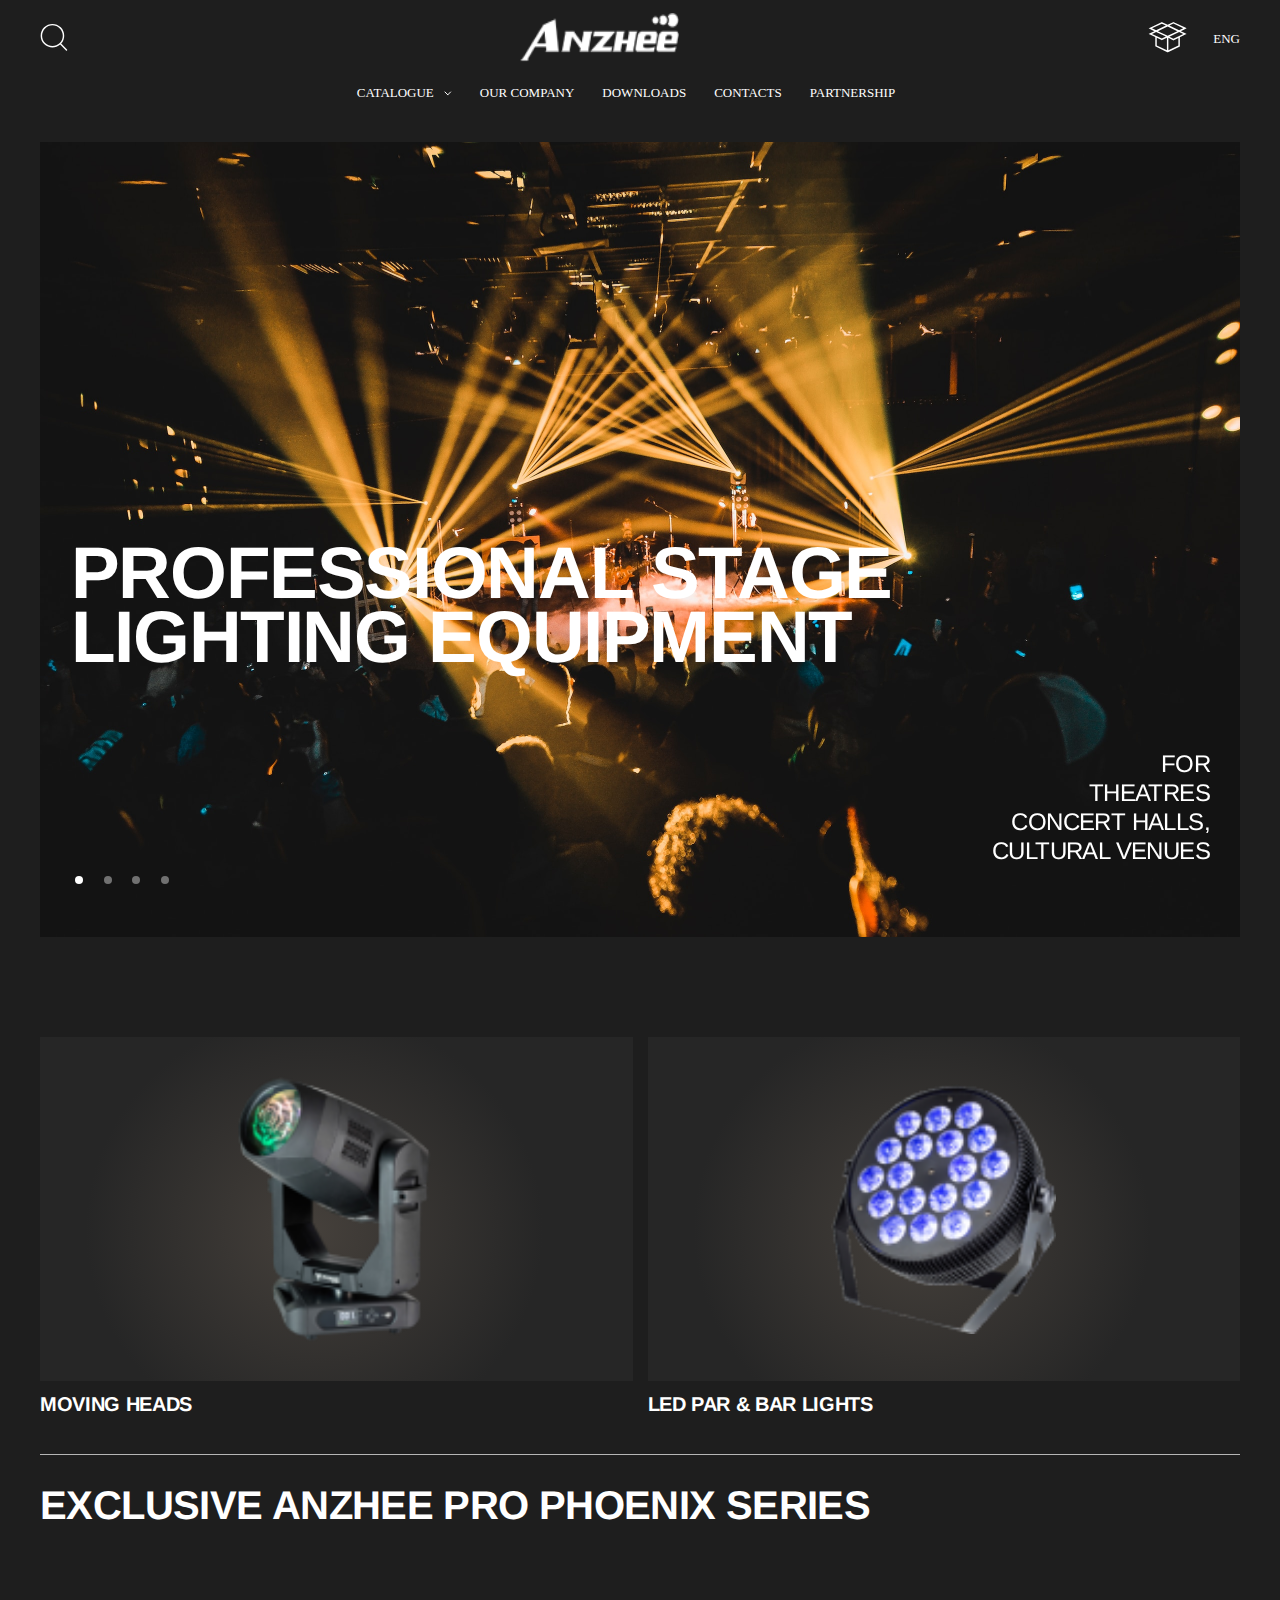
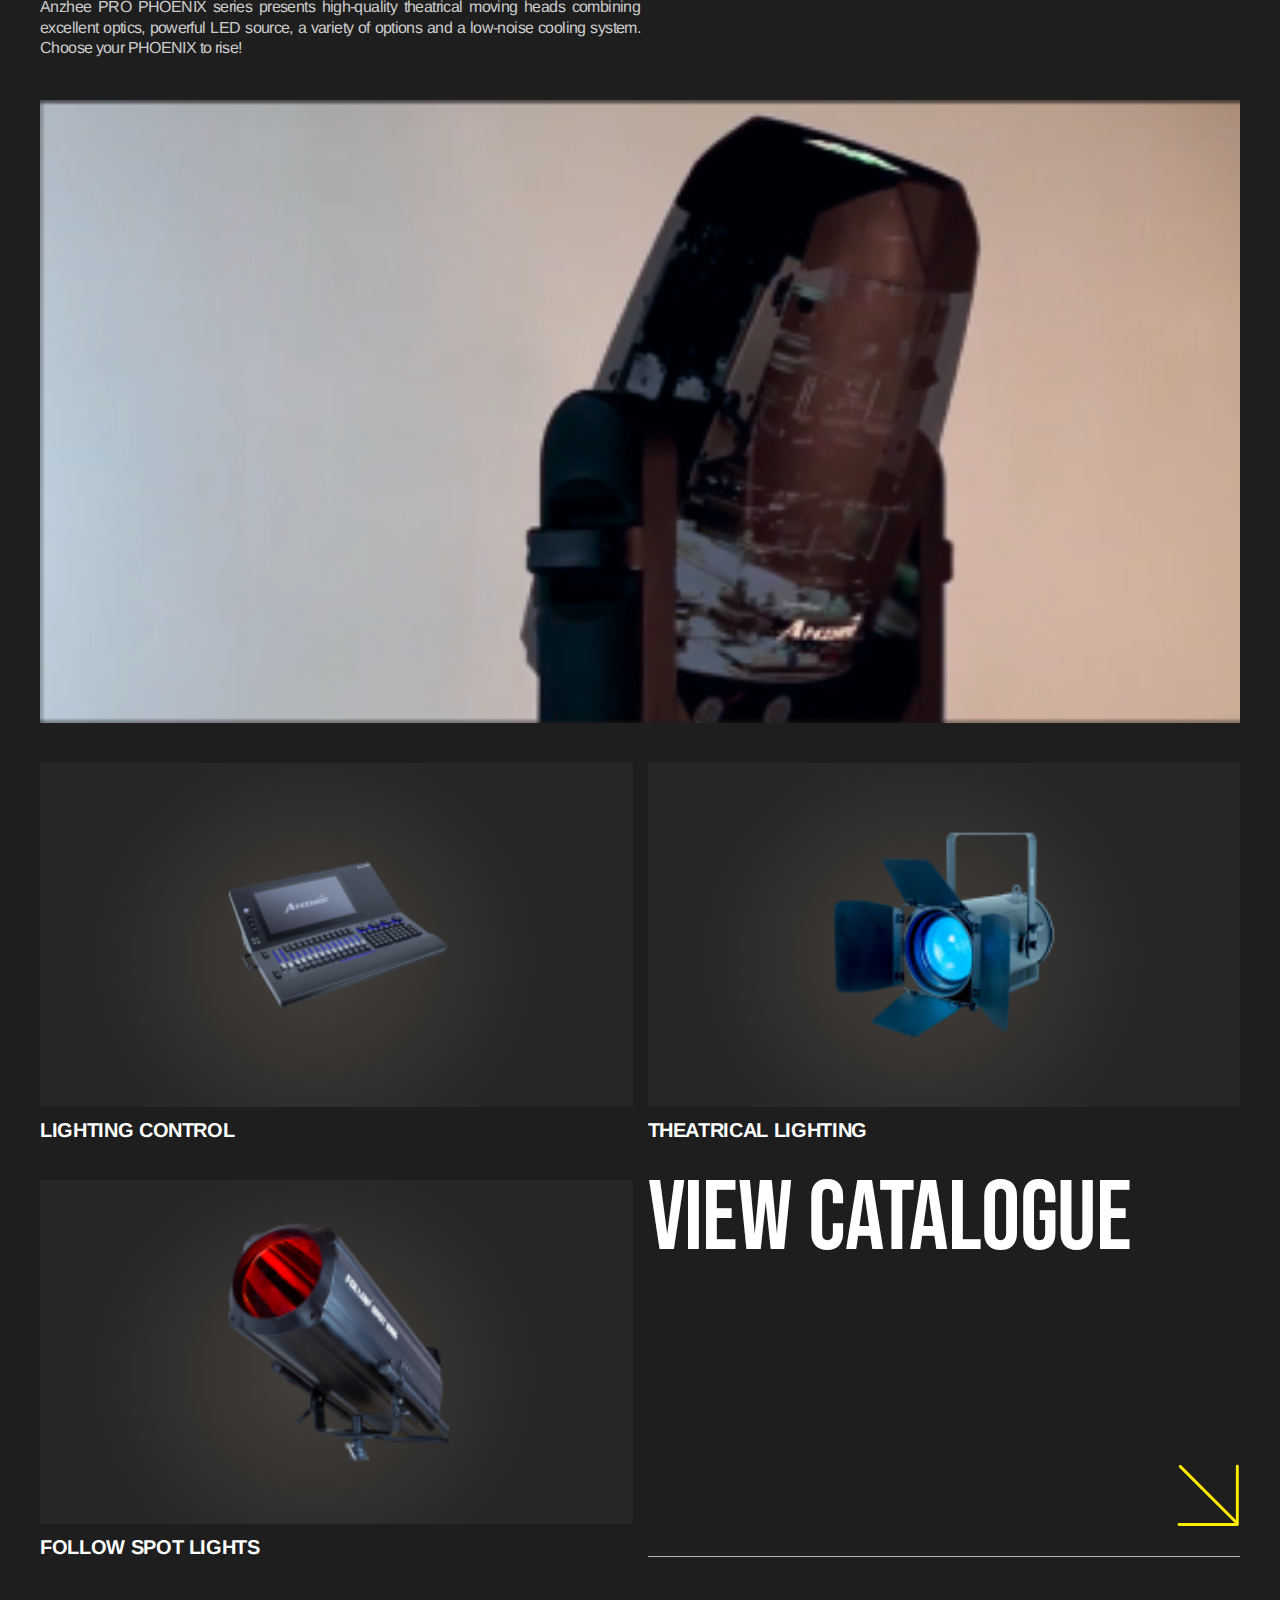
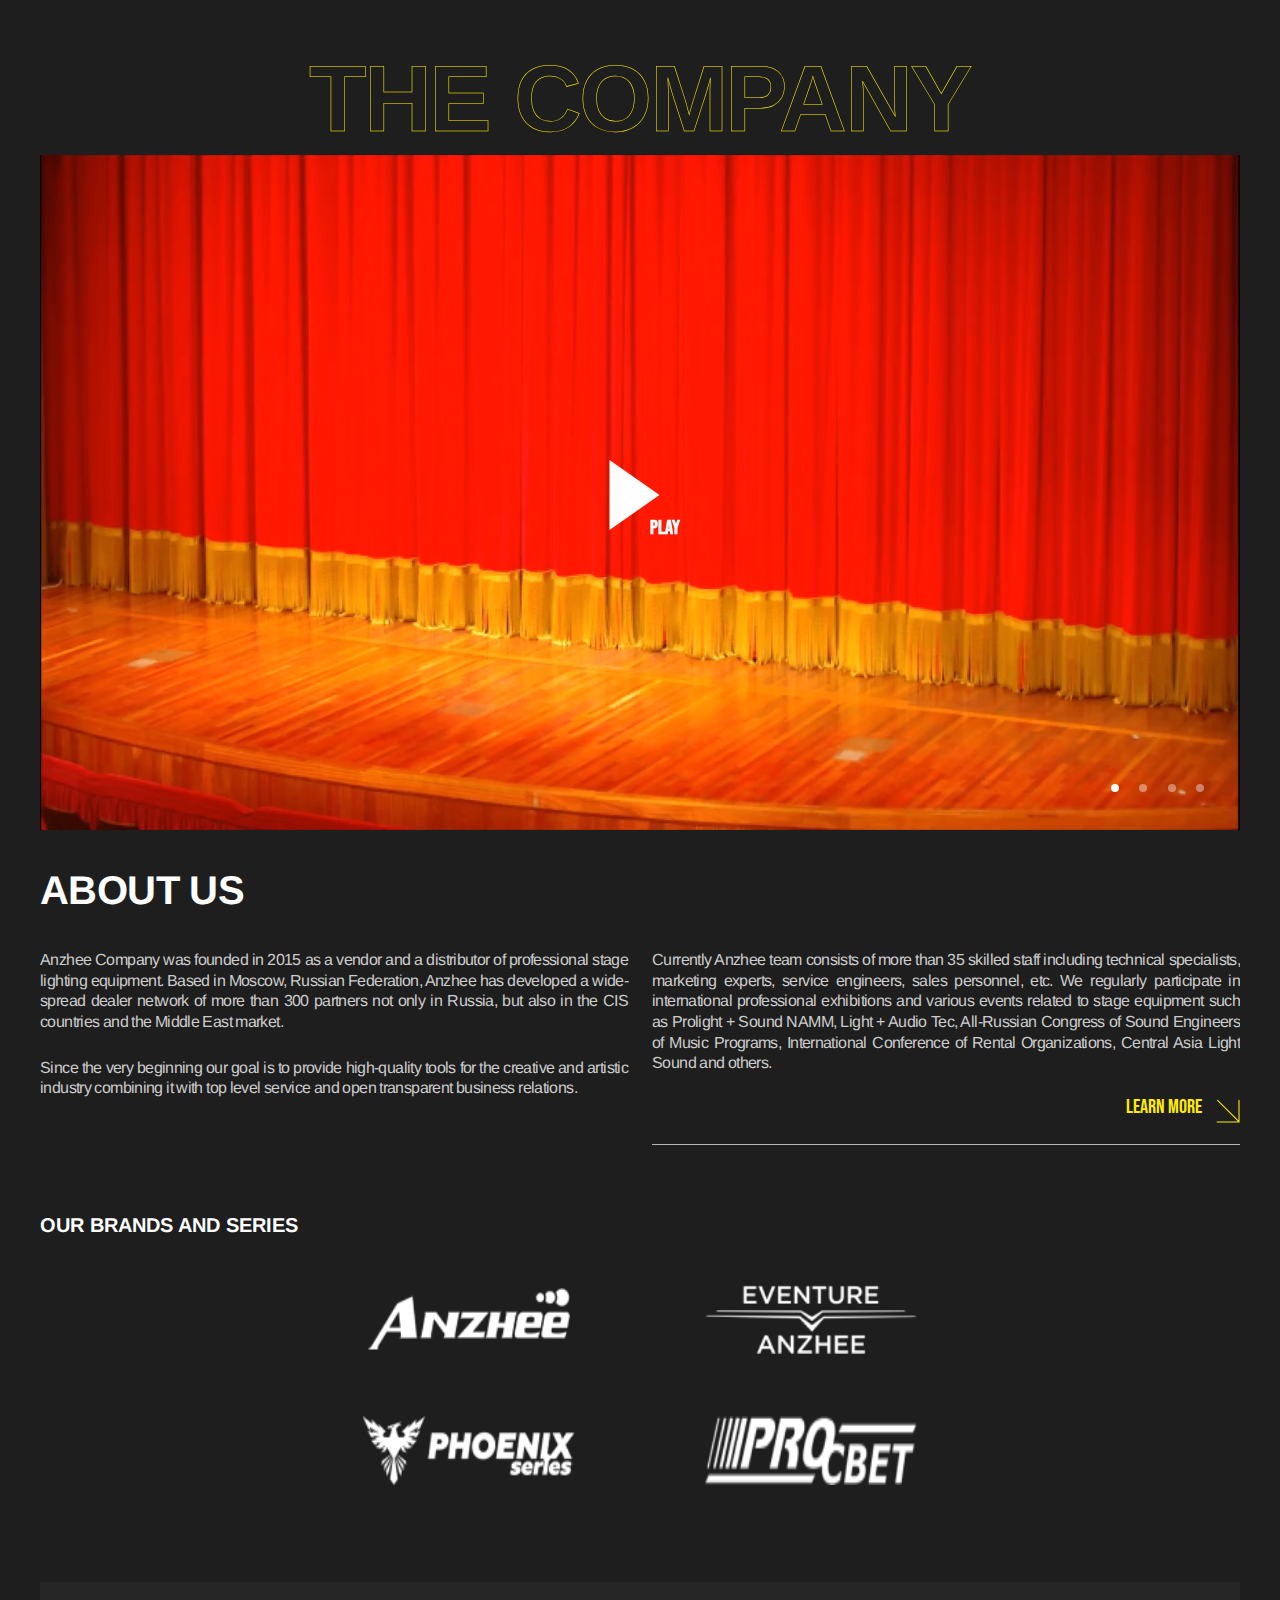
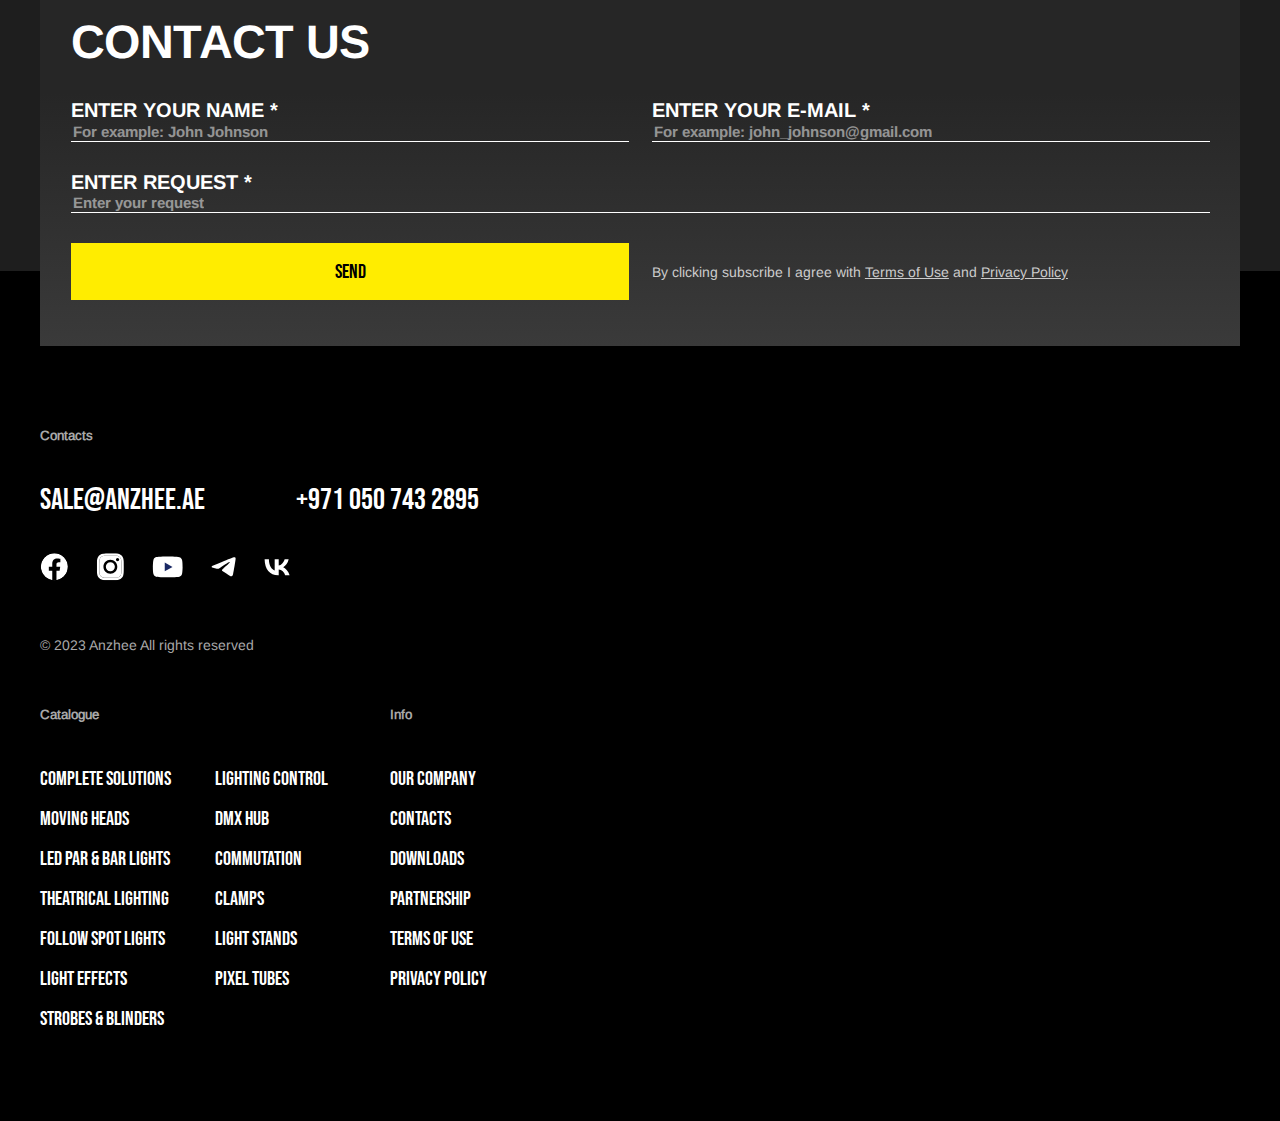
<file: index.html>
<!DOCTYPE html>
<html lang="en">
<head>
	<meta charset="UTF-8">
	<meta name="viewport" content="width=device-width, initial-scale=1.0">
	<meta http-equiv="X-UA-Compatible" content="ie=edge">	
	<title>Anzhee</title>
	<link rel='stylesheet' href='css/normalize.css'>
	<link rel='stylesheet' href='css/fonts.css'>
	<link rel='stylesheet' href='css/style.css'>
	<link rel='stylesheet' href='libs/slick/slick.css'>
</head>
<body>

<header class="header">
	<div class="container">
		<a href="#main" class="skip">Skip</a>
		<div class="header__line">
			<button class="search">
				<img class="search__img" src="images/search.svg" alt="search">
			</button>
			<div class="logo">
				<img class="logo__img" src="images/logo.png" alt="logo">
			</div>
			<div class="box-eng">
				<button class="box">
					<img class="box__img" src="images/box.svg" alt="box">
				</button>
				<button class="eng">ENG</button>
			</div>
		</div>
		<div class='header__line2'>
			<button class='nav-item'>CATALOGUE<img class='V' src="images/V.svg" alt="V"></button>
			<a class='nav-item' href="#section1">OUR COMPANY</a>
			<a class='nav-item' href="#section2">DOWNLOADS</a>
			<a class='nav-item' href="#section3">CONTACTS</a>
			<a class='nav-item' href="#section4">PARTNERSHIP</a>
		</div>
	</div>
</header>

<main id="main">
	<section class="main">
		<div class="container">
			<div class="top-slider">
				<div class="top-slider__item">
					<h2 class="top-slider__title">
						PROFESSIONAL STAGE LIGHTING EQUIPMENT
					</h2>
					<p class="top-slider__subtitle">
						FOR<br>
						THEATRES<br>
						CONCERT HALLS,<br>
						CULTURAL VENUES<br>
					</p>					
				</div>
				<div class="top-slider__item">
					<h2 class="top-slider__title">
						PROFESSIONAL STAGE LIGHTING EQUIPMENT
					</h2>
					<p class="top-slider__subtitle">
						FOR<br>
						THEATRES<br>
						CONCERT HALLS,<br>
						CULTURAL VENUES<br>
					</p>
				</div>
				<div class="top-slider__item">
					<h2 class="top-slider__title">
						PROFESSIONAL STAGE LIGHTING EQUIPMENT
					</h2>
					<p class="top-slider__subtitle">
						FOR<br>
						THEATRES<br>
						CONCERT HALLS,<br>
						CULTURAL VENUES<br>
					</p>
				</div>
				<div class="top-slider__item">
					<h2 class="top-slider__title">
						PROFESSIONAL STAGE LIGHTING EQUIPMENT
					</h2>
					<p class="top-slider__subtitle">
						FOR<br>
						THEATRES<br>
						CONCERT HALLS,<br>
						CULTURAL VENUES<br>
					</p>
				</div>
			</div>
		</div>
	</section>
	
	<section class="catalogue">
		<h1>ANZHEE</h1>
		<div class="container">
			<a class="phoenix__link" href="#">
				<div class="phoenix__link-background">
					<img class="phoenix__link-img" src="images/phoenix.png" alt="phoenix">
				</div>
				<p class="phoenix__link-text">MOVING HEADS</p>
			</a>
			<a class="procbet__link" href="#">
				<div class="procbet__link-background">
					<img class="procbet__link-img" src="images/procbet.png" alt="procbet">
				</div>
				<p class="procbet__link-text">LED PAR & BAR LIGHTS</p>														
			</a>
			<div class="catalogue__item2__inner">
				<div class="catalogue__big-line"></div>
				<div class="catalogue__text">
					<h2 class="catalogue__title">
						EXCLUSIVE ANZHEE PRO PHOENIX SERIES
					</h2>
					<p class="catalogue__subtitle">
						Anzhee PRO PHOENIX series presents high-quality theatrical moving heads combining excellent optics, powerful LED source, a variety of options and a low-noise cooling system. Choose your PHOENIX to rise!
					</p>
				</div>
			</div>
			<img class="catalogue__image" src="images/r2d2.png" alt="r2d2">
			<a class="eventure_master__link" href="#">
				<div class="eventure_master__link-background">
					<img class="eventure_master__link-img" src="images/eventure_master.png" alt="eventure_master">
				</div>							
				<p class="eventure_master__link-text">LIGHTING CONTROL</p>
			</a>
			<a class="fresnel_350__link" href="#">
				<div class="fresnel_350__link-background">
					<img class="fresnel_350__link-img" src="images/fresnel_350.png" alt="fresnel_350">
				</div>							
				<p class="fresnel_350__link-text">THEATRICAL LIGHTING</p>
			</a>
			<a class="follow_spot__link" href="#">
				<div class="follow_spot__link-background">
					<img class="follow_spot__link-img" src="images/follow_spot.png" alt="follow_spot">
				</div>							
				<p class="follow_spot__link-text">FOLLOW SPOT LIGHTS</p>
			</a>
			<div class="arrow-line">
				<a class="view_catalogue__link" href="#">
					<p class="view_catalogue__link-text" id="section2">VIEW CATALOGUE</p>
				</a>
				<div class="catalogue__arrow">
					<a class="catalogue__arrow__link" href="#">
						<img class="catalogue__arrow__link-img" src="images/arrow.svg" alt="arrow">
					</a>
				</div>
				<div class="catalogue__short-line"></div>
			</div>
		</div>
	</section>
	
	<section class="video-about-the-company">
		<div class="container">
			<h2 class="the-company-title" id="section1">THE COMPANY</h2>
			<div class="top-slider-video">
				<div class="video">
					<div class="video__overlay js-video-btn"></div>
					<video class="js-video" muted>
						<source src="video/video.mp4">
					</video>
					<p class="js-play">PLAY</p>	
				</div>
				<div class="video">
					<div class="video__overlay js-video-btn"></div>
					<video class="js-video" muted>
						<source src="video/video.mp4">
					</video>
					<p class="js-play">PLAY</p>
				</div>
				<div class="video">
					<div class="video__overlay js-video-btn"></div>
					<video class="js-video" muted>
						<source src="video/video.mp4">
					</video>
					<p class="js-play">PLAY</p>
				</div>
				<div class="video">
					<div class="video__overlay js-video-btn"></div>
					<video class="js-video" muted>
						<source src="video/video.mp4">
					</video>
					<p class="js-play">PLAY</p>
				</div>
			</div>
		</div>
	</section>
	
	<section class="about-company">
		<div class="container">
			<h3 class="about-company__title">
				ABOUT US
			</h3>
			<div class="text-line">
				<div class="about-company__subtitle">
					<div class="subtitle-left">
						<p class="subtitle__text1">
							Anzhee Company was founded in 2015 as a vendor and a distributor of professional stage lighting equipment. Based in Moscow, Russian Federation, Anzhee has developed a wide-spread dealer network of more than 300 partners not only in Russia, but also in the CIS countries and the Middle East market.
						</p>
						<p class="subtitle__text2">
							Since the very beginning our goal is to provide high-quality tools for the creative and artistic industry combining it with top level service and open transparent business relations.
						</p>
					</div>
					<div class="subtitle-right">
						<p class="subtitle__text3">
							Currently Anzhee team consists of more than 35 skilled staff including technical specialists, marketing experts, service engineers, sales personnel, etc. We regularly participate in international professional exhibitions and various events related to stage equipment such as Prolight + Sound NAMM, Light + Audio Tec, All-Russian Congress of Sound Engineers of Music Programs, International Conference of Rental Organizations, Central Asia Light Sound and others.
						</p>
					</div>
				</div>
				<div class="learn-more__media">
					<div class="learn-more__arrow">
						<a class="learn-more__arrow__link" href="form.html">
							<img class="learn-more__arrow__link-img" src="images/arrow.svg" alt="arrow">
							<p class="learn-more">
								LEARN MORE
							</p>
						</a>
					</div>
					<div class="learn-more__big-line"></div>
				</div>
			</div>
		</div>
	</section>
	
	<section class="logo-brands">
		<div class="container">
			<h2 class="logo-brands__text" id="section4">
				OUR BRANDS AND SERIES
			</h2>			
			<div class="logo-brands__images">
				<a class="logo-anzhee__link" href="#">
					<img class="logo-anzhee__link-img" src="images/logo-anzhee.png" alt="logo-anzhee">
				</a>
				<a class="logo-eventure__link" href="#">
					<img class="logo-eventure__link-img" src="images/logo-eventure.png" alt="logo-eventure">
				</a>
				<a class="logo-phoenix__link" href="#">
					<img class="logo-phoenix__link-img" src="images/logo-phoenix.png" alt="logo-phoenix">
				</a>
				<a class="logo-procbet__link" href="#">
					<img class="logo-procbet__link-img" src="images/logo-procbet.png" alt="logo-procbet">
				</a>
			</div>
		</div>
	</section>
	
	<section class="contact-us">
		<div class="container">
			<div class="background">
				<div class="contact-us__title">
					<h3>CONTACT US</h3>
				</div>
				<div class="title-form-grid">
					<form action="https://httpbin.org/post" method="post">
						<div class="form-left">
							<label for="name" class="enter_text">ENTER YOUR NAME *</label>
							<input class="enter_style" type="text" id="name" name="name" placeholder="For example: John Johnson" required>
						</div>
						<div class="form-right">
							<label for="e-mail" class="enter_text">ENTER YOUR E-MAIL *</label>
							<input class="enter_style" type="text" id="e-mail" name="e-mail" placeholder="For example: john_johnson@gmail.com" required>
						</div>
						<label for="request" class="enter_text">ENTER REQUEST *</label>
						<input class="enter_style" id="request" name="request" placeholder="Enter your request" required>
						<input class="send-btn" type="submit" value="SEND">
					</form>
					<div class="contact-us__alert">
						<p class="contact-us__alert-text">By clicking subscribe I agree with <a class="contact-us__alert__link1" href="#">Terms of Use</a> and <a class="contact-us__alert__link2" href="#">Privacy Policy</a></p>
					</div>
				</div>
			</div>
		</div>
	</section>
</main>	

<footer class="footer">
	<div class="container">
		<div class="contacts-left-right">
			<div class="contacts-left">
				<div class="contacts">
					<h5 id="section3">Contacts</h5>
				</div>
				<div class="email-tel">
					<div class="contacts_e-mail">
						<a class="contacts_e-mail__link" href="grid.html">
							SALE@ANZHEE.AE
						</a>
					</div>
					<div class="contacts_number">
						<a class="contacts_number__link" href="#">
							+971 050 743 2895
						</a>			
					</div>
				</div>
				<div class="contacts_messenger">
					<div class="contacts_facebook">
						<a class="contacts_facebook__link" href="#">
							<img class="contacts_facebook__link-img" src="images/facebook.svg" alt="facebook">
						</a>			
					</div>
					<div class="contacts_instagram">
						<a class="contacts_instagram__link" href="#">
							<img class="contacts_instagram__link-img" src="images/instagram.svg" alt="instagram">
						</a>			
					</div>
					<div class="contacts_youtube">
						<a class="contacts_youtube__link" href="#">
							<img class="contacts_youtube__link-img" src="images/youtube.svg" alt="youtube">
						</a>
					</div>
					<div class="contacts_telegram">
						<a class="contacts_telegram__link" href="#">
							<img class="contacts_telegram__link-img" src="images/telegram.svg" alt="telegram">
						</a>			
					</div>
					<div class="contacts_vkontakte">
						<a class="contacts_vkontakte__link" href="#">
							<img class="contacts_vkontakte__link-img" src="images/vkontakte.svg" alt="vkontakte">
						</a>
					</div>
				</div>
				<div class="contacts_2023">
					<p>© 2023 Anzhee All rights reserved</p>
				</div>
			</div>
			
			<div class="catalogue-info-right">
				<div class="catalogue-info">
					<div class="catalogue-inner">
						<div class="catalogue-title">
							<h5>Catalogue</h5>
						</div>
						<div class="catalogue__inner12">
							<div class="catalogue__inner1">					
								<a href="#">COMPLETE SOLUTIONS</a>
								<a href="#">MOVING HEADS</a>
								<a href="#">LED PAR & BAR LIGHTS</a>
								<a href="#">THEATRICAL LIGHTING</a>
								<a href="#">FOLLOW SPOT LIGHTS</a>
								<a href="#">LIGHT EFFECTS</a>
								<a href="#">STROBES & BLINDERS</a>
							</div>
							<div class="catalogue__inner2">
								<a href="#">LIGHTING CONTROL</a>
								<a href="#">DMX HUB</a>
								<a href="#">COMMUTATION</a>
								<a href="#">CLAMPS</a>
								<a href="#">LIGHT STANDS</a>
								<a href="#">PIXEL TUBES</a>
							</div>
						</div>
					</div>
					<div class="info__inner12">
						<div class="info-title">
							<h5>Info</h5>
						</div>
						<div class="info__inner">				
							<a href="#">OUR COMPANY</a>
							<a href="#">CONTACTS</a>
							<a href="#">DOWNLOADS</a>
							<a href="#">PARTNERSHIP</a>
							<a href="#">TERMS OF USE</a>
							<a href="#">PRIVACY POLICY</a>
						</div>
						<button onclick="topFunction()" id="myBtn" class="btn-up">
							<img class="up__img" src="images/up.svg" alt="up">
						</button>
					</div>
				</div>
			</div>
		</div>
	</div>
	<div id="black-bottom"></div>
</footer>
	<script src="https://code.jquery.com/jquery-3.6.0.min.js"></script>
	<script src="libs/slick/slick.min.js"></script>
	<script src="js/main.js"></script>
	<script src="js/app.js"></script>
	<script src="js/up-btn.js"></script>
</body>
</html>
</file>
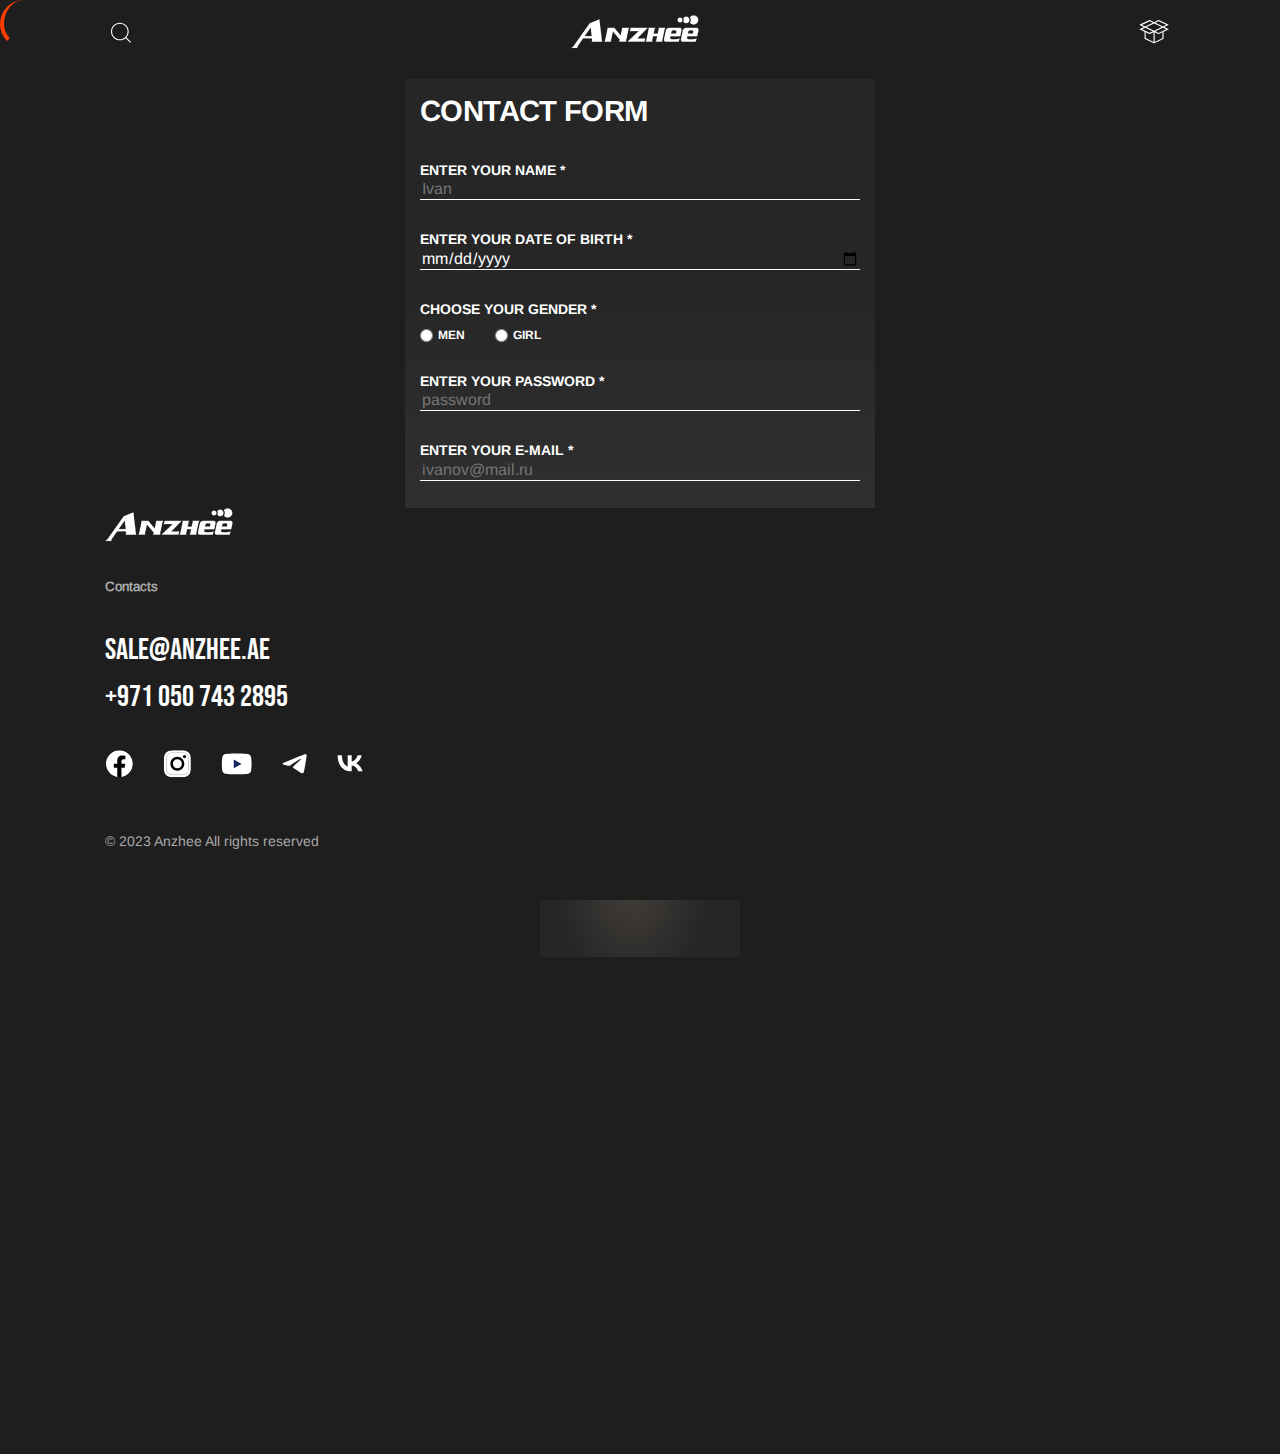
<file: form.html>
<!DOCTYPE html>
<html lang="en">
<head>
    <meta charset="UTF-8">
    <meta name="viewport" content="width=device-width, initial-scale=1.0">
	<link rel='stylesheet' href='css/normalize.css'>
	<link rel='stylesheet' href='css/fonts.css'>
	<link rel='stylesheet' href='css/form.css'>
    <title>Form</title>
</head>
<body>
<header class="header">
    <div class="container">
        <button class="search">
            <img class="search__img" src="images/search.svg" alt="search">
        </button>
        <div class="logo">
            <img class="logo__img" src="images/logo.png" alt="logo">
        </div>
        <button class="box">
            <img class="box__img" src="images/box.svg" alt="box">
        </button>
    </div>
</header>

<main>
	<section class="contact-us">
		<div class="container">
			<div class="background">
				<div class="contact-us__title">
					<h3>CONTACT FORM</h3>
				</div>
				<form action="https://httpbin.org/post" method="post">
					<label for="name" class="enter_text">ENTER YOUR NAME *</label>
					<input class="enter_style" type="text" id="name" name="name" placeholder="Ivan" required>

					<label for="date-of-birth" class="enter_text">ENTER YOUR DATE OF BIRTH *</label>
					<input class="enter_style" type="date" id="date-of-birth" name="date-of-birth" required>

					<label class="enter_text">CHOOSE YOUR GENDER *</label>
					<div class="gender_style">
						<input class="radio-gender" type="radio" id="male" name="gender" value="male" required>
						<label class="radio-men-text" for="male">MEN</label>
						<input class="radio-gender" type="radio" id="female" name="gender" value="female">
						<label class="radio-girl-text" for="female">GIRL</label>
					</div>

					<label for="password" class="enter_text">ENTER YOUR PASSWORD *</label>
    				<input class="enter_style" type="password" id="password" name="password" placeholder="password" required>

					<label for="e-mail" class="enter_text">ENTER YOUR E-MAIL *</label>
					<input class="enter_style" type="text" id="e-mail" name="e-mail" placeholder="ivanov@mail.ru" required>

					<label for="phone" class="enter_text">ENTER YOUR PHONE *</label>
    				<input class="enter_style" type="tel" id="phone" name="phone" placeholder="+79123456789" required>

					<label for="contact-time" class="enter_text">Convenient time for communication *</label>
					<select class="contact-time-style" id="contact-time" name="contact-time" required>
						<option value="">not selected</option>
						<option value="morning">morning</option>
						<option value="day">day</option>
						<option value="evening">evening</option>
						<option value="night">night</option>
					</select>
					<div class="buttoms">
						<input class="send-btn" type="submit" value="SEND">

						<input class="reset-btn" type="reset" value="RESET">
					</div>
					<label for="data-processing-agreement" class="enter_checkbox">
						<input class="checkbox" type="checkbox" id="data-processing-agreement" name="data-processing-agreement" required>
						Consent to the processing of personal data *
					</label>
				</form>
			</div>
		</div>
	</section>
	<section class="loading">
		<div class="container">
			<div class="phoenix__link">
				<div class="phoenix__link-background">
					<div class="loader"></div>
					<img class="phoenix__link-img" src="images/phoenix.png" alt="phoenix">
				</div>
				<p class="phoenix__link-text">MOVING HEADS</p>
			</div>
		</div>
	</section>
</main>

<footer class="footer">
	<div class="container">
		<div class="logo_footer">
			<img class="logo_footer__img" src="images/logo.png" alt="logo_footer">
		</div>
		<div class="contacts">
			<h5>Contacts</h5>
		</div>
		<div class="contacts_e-mail">
			<a class="contacts_e-mail__link" href="#">
				SALE@ANZHEE.AE
			</a>
		</div>
		<div class="contacts_number">
			<a class="contacts_number__link" href="#">
				+971 050 743 2895
			</a>			
		</div>
		<div class="contacts_messenger">
			<div class="contacts_facebook">
				<a class="contacts_facebook__link" href="#">
					<img class="contacts_facebook__link-img" src="images/facebook.svg" alt="facebook">
				</a>			
			</div>
			<div class="contacts_instagram">
				<a class="contacts_instagram__link" href="#">
					<img class="contacts_instagram__link-img" src="images/instagram.svg" alt="instagram">
				</a>			
			</div>
			<div class="contacts_youtube">
				<a class="contacts_youtube__link" href="#">
					<img class="contacts_youtube__link-img" src="images/youtube.svg" alt="youtube">
				</a>
			</div>
			<div class="contacts_telegram">
				<a class="contacts_telegram__link" href="#">
					<img class="contacts_telegram__link-img" src="images/telegram.svg" alt="telegram">
				</a>			
			</div>
			<div class="contacts_vkontakte">
				<a class="contacts_vkontakte__link" href="#">
					<img class="contacts_vkontakte__link-img" src="images/vkontakte.svg" alt="vkontakte">
				</a>			
			</div>
		</div>
		<div class="contacts_2023">
			<p>© 2023 Anzhee All rights reserved</p>
		</div>
	</div>
</footer>
</body>
</html>
</file>
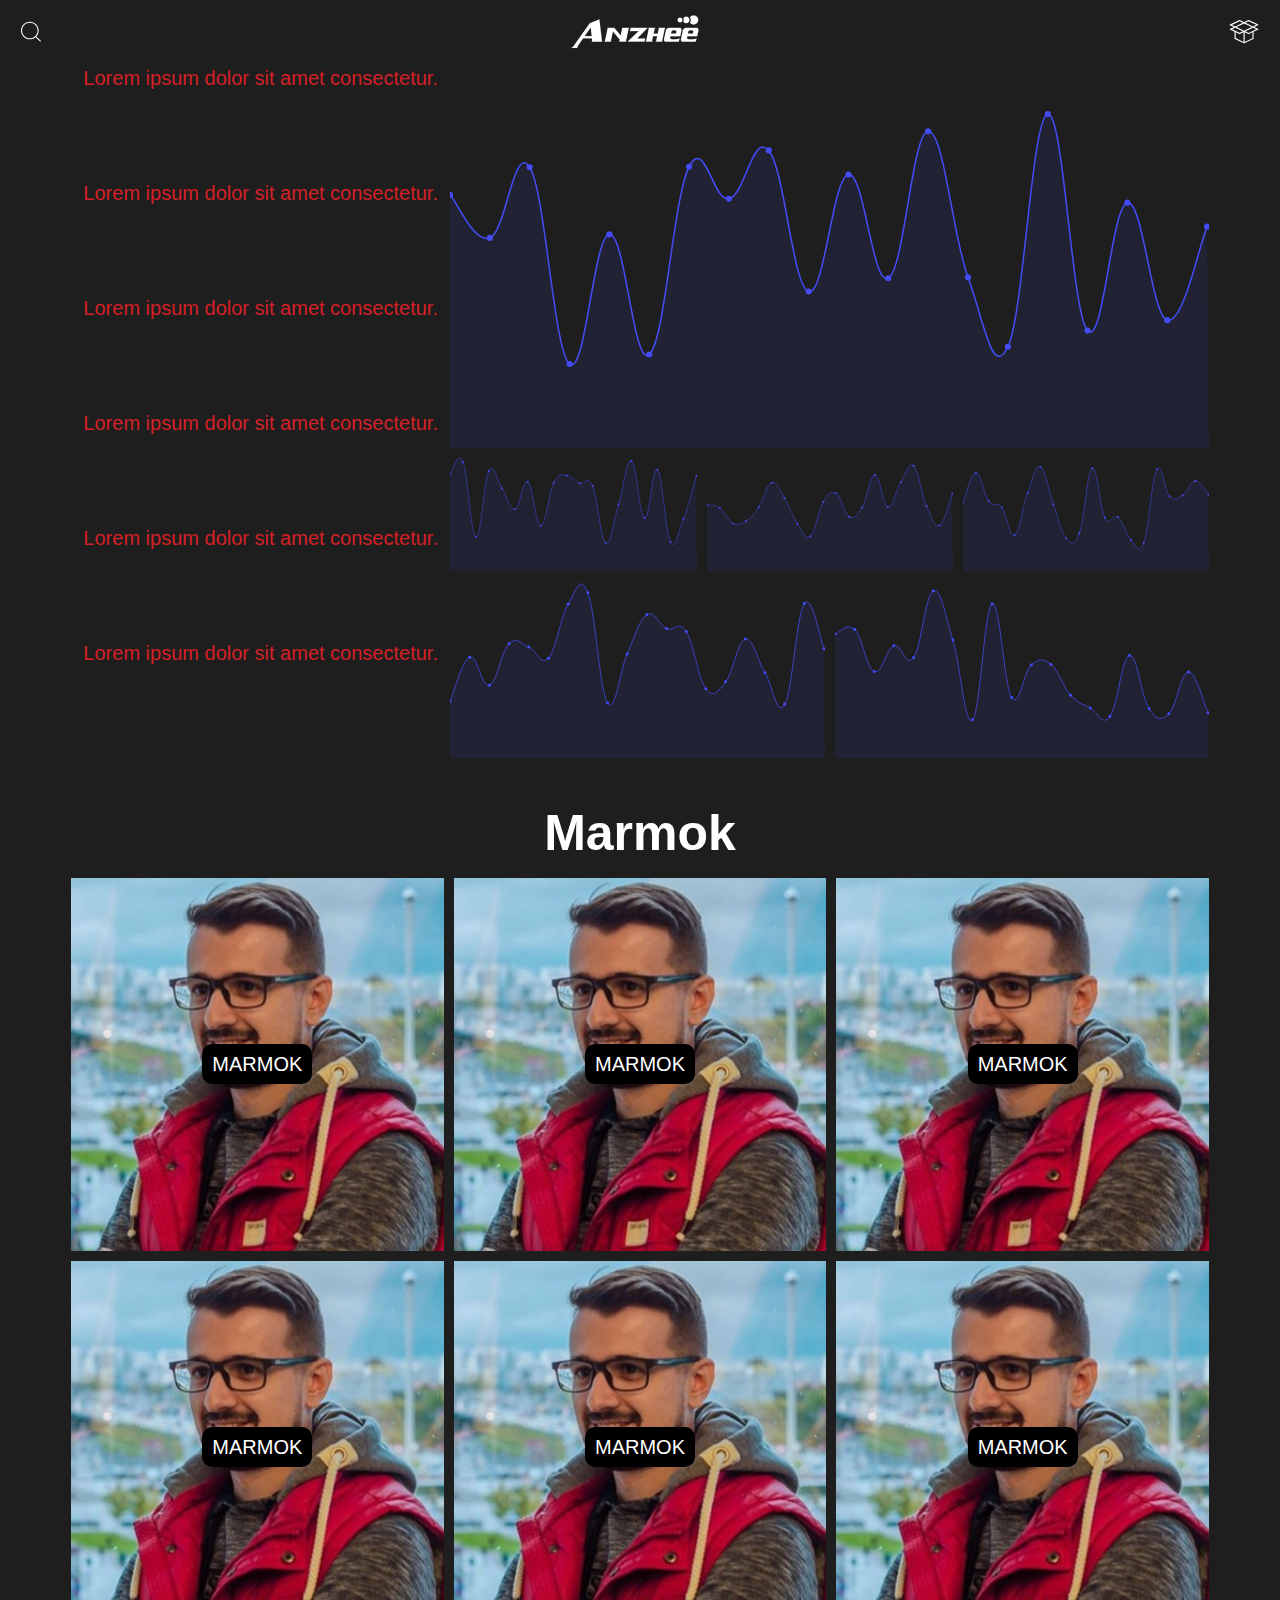
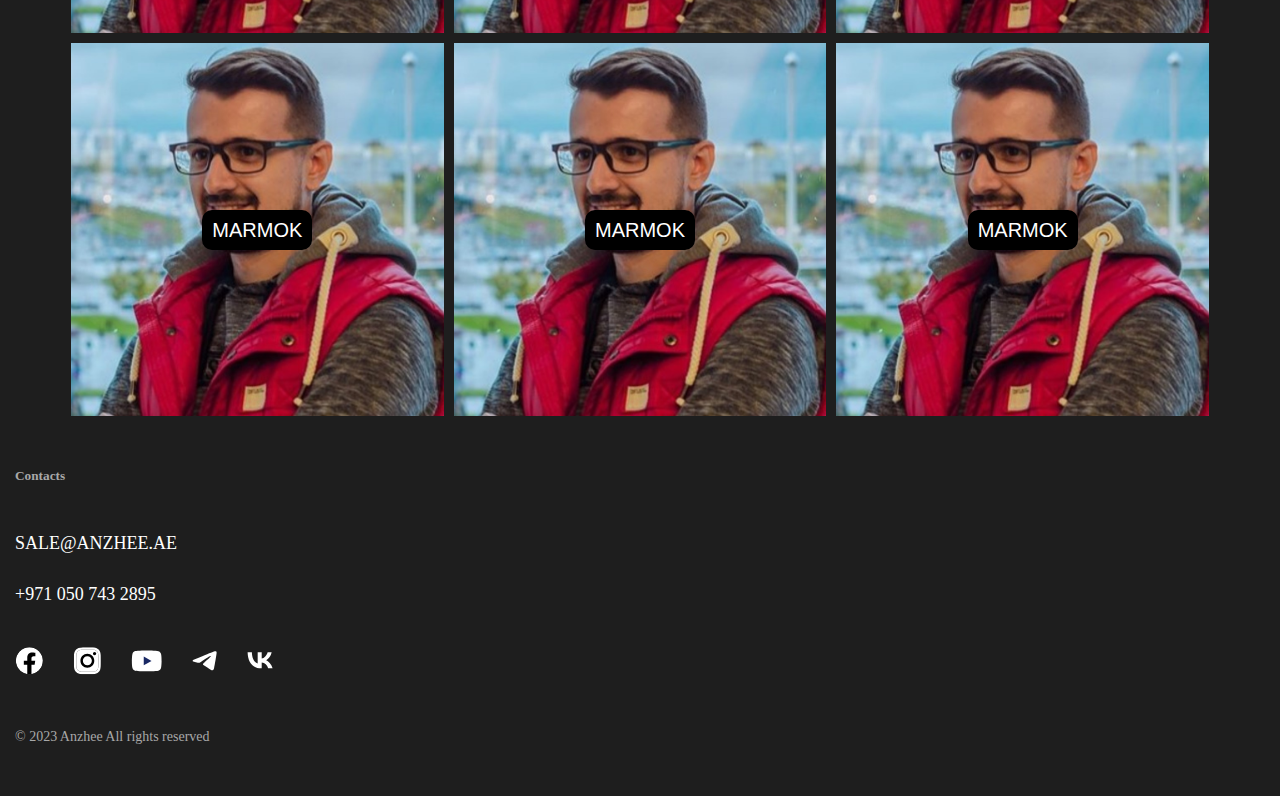
<file: grid.html>
<!DOCTYPE html>
<html lang="en">
<head>
    <meta charset="UTF-8">
    <meta name="viewport" content="width=device-width, initial-scale=1.0">
	<link rel='stylesheet' href='css/normalize.css'>
	<link rel='stylesheet' href='css/grid.css'>
    <title>Grid</title>
</head>
<body>
<header class="header">
    <div class="container">
        <button class="search">
            <img class="search__img" src="images/search.svg" alt="search">
        </button>
        <div class="logo">
            <img class="logo__img" src="images/logo.png" alt="logo">
        </div>
        <button class="box">
            <img class="box__img" src="images/box.svg" alt="box">
        </button>
    </div>
</header>
<a href=""></a>
<main class="wrapper">
    <section class="dashboard">
        <aside class="side_panel">
            <a href="">Lorem ipsum dolor sit amet consectetur.</a>
            <a href="">Lorem ipsum dolor sit amet consectetur.</a>
            <a href="">Lorem ipsum dolor sit amet consectetur.</a>
            <a href="">Lorem ipsum dolor sit amet consectetur.</a>
            <a href="">Lorem ipsum dolor sit amet consectetur.</a>
            <a href="">Lorem ipsum dolor sit amet consectetur.</a>
        </aside>

        <div class="charts">
            <img class="first_row" src="images/grid/graph1.svg" alt="graph1">
            <img class="second_row" src="images/grid/graph2.svg" alt="graph2">
            <img class="second_row" src="images/grid/graph3.svg" alt="graph3">
            <img class="second_row" src="images/grid/graph4.svg" alt="graph4">
            <img class="third_row" src="images/grid/graph5.svg" alt="graph5">
            <img class="third_row" src="images/grid/graph6.svg" alt="graph6">
        </div>
    </section>

    <section class="gallery">
        <h2>Marmok</h2>
        <div class="marmoks">
            <div class="inside_img">
                <img src="images/grid/marmok.jpg" alt="marmok">
                <a href="https://chic-alpaca-ca9c2e.netlify.app/grid" class="reference">MARMOK</a>
            </div>
            <div class="inside_img">
                <img src="images/grid/marmok.jpg" alt="marmok">
                <a href="https://chic-alpaca-ca9c2e.netlify.app/grid" class="reference">MARMOK</a>
            </div>
            <div class="inside_img">
                <img src="images/grid/marmok.jpg" alt="marmok">
                <a href="https://chic-alpaca-ca9c2e.netlify.app/grid" class="reference">MARMOK</a>
            </div>
            <div class="inside_img">
                <img src="images/grid/marmok.jpg" alt="marmok">
                <a href="https://chic-alpaca-ca9c2e.netlify.app/grid" class="reference">MARMOK</a>
            </div>
            <div class="inside_img">
                <img src="images/grid/marmok.jpg" alt="marmok">
                <a href="https://chic-alpaca-ca9c2e.netlify.app/grid" class="reference">MARMOK</a>
            </div>
            <div class="inside_img">
                <img src="images/grid/marmok.jpg" alt="marmok">
                <a href="https://chic-alpaca-ca9c2e.netlify.app/grid" class="reference">MARMOK</a>
            </div>
            <div class="inside_img">
                <img src="images/grid/marmok.jpg" alt="marmok">
                <a href="https://chic-alpaca-ca9c2e.netlify.app/grid" class="reference">MARMOK</a>
            </div>
            <div class="inside_img">
                <img src="images/grid/marmok.jpg" alt="marmok">
                <a href="https://chic-alpaca-ca9c2e.netlify.app/grid" class="reference">MARMOK</a>
            </div>
            <div class="inside_img">
                <img src="images/grid/marmok.jpg" alt="marmok">
                <a href="https://chic-alpaca-ca9c2e.netlify.app/grid" class="reference">MARMOK</a>
            </div>          
        </div>
    </section>
</main>

<footer class="footer">
	<div class="container">
		<div class="contacts">
			<h5>Contacts</h5>
		</div>
		<div class="contacts_e-mail">
			<a class="contacts_e-mail__link" href="#">
				SALE@ANZHEE.AE
			</a>
		</div>
		<div class="contacts_number">
			<a class="contacts_number__link" href="#">
				+971 050 743 2895
			</a>			
		</div>
		<div class="contacts_messenger">
			<div class="contacts_facebook">
				<a class="contacts_facebook__link" href="#">
					<img class="contacts_facebook__link-img" src="images/facebook.svg" alt="facebook">
				</a>			
			</div>
			<div class="contacts_instagram">
				<a class="contacts_instagram__link" href="#">
					<img class="contacts_instagram__link-img" src="images/instagram.svg" alt="instagram">
				</a>			
			</div>
			<div class="contacts_youtube">
				<a class="contacts_youtube__link" href="#">
					<img class="contacts_youtube__link-img" src="images/youtube.svg" alt="youtube">
				</a>
			</div>
			<div class="contacts_telegram">
				<a class="contacts_telegram__link" href="#">
					<img class="contacts_telegram__link-img" src="images/telegram.svg" alt="telegram">
				</a>			
			</div>
			<div class="contacts_vkontakte">
				<a class="contacts_vkontakte__link" href="#">
					<img class="contacts_vkontakte__link-img" src="images/vkontakte.svg" alt="vkontakte">
				</a>			
			</div>
		</div>
		<div class="contacts_2023">
			<p>© 2023 Anzhee All rights reserved</p>
		</div>
	</div>
</footer>
</body>
</html>
</file>
<file: css/fonts.css>
@font-face{
	font-family: 'Arimo-Bold';
	font-weight: 700;
	font-style: normal;
	src: url('../fonts/Arimo-Bold.woff2') format('woff2'), url('../fonts/Arimo-Bold.woff') format('woff');
}

@font-face{
	font-family: 'Arimo-Regular';
	font-weight: 400;
	font-style: normal;
	src: url('../fonts/Arimo-Regular.woff2') format('woff2'), url('../fonts/Arimo-Regular.woff') format('woff');
}

@font-face{
	font-family: 'BebasNeue-Regular';
	font-weight: 400;
	font-style: normal;
	src: url('../fonts/BebasNeue-Regular.woff2') format('woff2'), url('../fonts/BebasNeue-Regular.woff') format('woff');
}
</file>
<file: css/style.css>
html{
	box-sizing: border-box;
}
*,*::after,*::before{
	box-sizing: inherit;
}

:root{
	font-size: 62.5%;
}

h1,h2,h3,h4,h5,h6{
	margin: 0;
}

h1{
	visibility: hidden;
	font-size: 0;
}

ul,
li{
	margin: 0;
	padding: 0;
	list-style-type: none;
}

p{
	margin: 0;
	padding: 0;
}
button{
	padding-block: 0;
    padding-inline: 0;
}

.skip {
	position: absolute;
	left: -10000px;
	top: auto;
	width: 1px;
	height: 1px;
	overflow: hidden;
}
.skip:focus {
	position: static;
	width: auto;
	height: auto;
}

.sr-only {
	position: absolute;
	width: 1px;
	height: 1px;
	padding: 0;
	margin: -1px;
	overflow: hidden;
	clip: rect(0, 0, 0, 0);
	white-space: nowrap;
	border-width: 0;
}

body{
	margin: 0;
	min-width: 390px;
	overflow-x: hidden;
	background-color: #1E1E1E;
	font-family: 'Arimo-Regular', 'Arial', 'sans-serif';
	font-weight: 400;
	font-size: 1.6rem; /* 16px*/
}
body p::selection,
body a::selection,
body button::selection,
body h1::selection,
body h2::selection,
body h3::selection,
body h4::selection,
body h5::selection,
body h6::selection,
body img::selection,
body label::selection,
body input::selection{
	color: #000;
    background-color: #fff;
}
a{
	text-decoration: none;
	color: #fff;
}
a:focus {
	color: red;
	transition: color 1s;
}
a:hover{
	color: #FFED00;
	transition: color 1s;
}
a:active {
	/*border: 2px solid red;*/
	color: olive;
	transition: color 1s;
}


.container{
	max-width: 1440px;
	margin-left: auto;
	margin-right: auto;
	padding: 0 15px;
}
@media (min-width: 744px){
	.container{
		padding: 0 40px;
		/*min-width: 664px;*/
	}
}
@media (min-width: 1440px){
	.container{
		padding: 0 120px;
		min-width: 1200px;
	}
}

.header .container{
	padding-top: 15.32px;
}
@media (min-width: 744px){
	.header .container{
		padding-top: 20.48px;
	}
}
@media (min-width: 1440px){
	.header .container{
		padding-top: 28px;
	}
}

.header__line{
	min-height: 32.81px;
	display: flex;
	justify-content: space-between;
	align-items: center;
	position: relative;
}
@media (min-width: 744px){
	.header__line{
		min-height: 37.85px;
	}
}

.search__img{
	width: 20px;
	height: 20px;
	flex-shrink: 0;
}
@media (min-width: 744px){
	.search__img{
		width: 28px;
		height: 28px;
		flex-shrink: 0;
	}
}

.logo__img{
	width: 128px;
	height: 33px;
	flex-shrink: 0;
}
@media (min-width: 744px){
	.logo__img{
		width: 159px;
		height: 49px;
		flex-shrink: 0;
	}
}	
@media (min-width: 1440px){
	.logo{
		position: relative;
		display: flex;
		align-items: center;
	}
	.logo::before,
	.logo::after{
		position: absolute;
		content: "";
		height: 1px;
		width: 102px;
		background-color: #B6B6B6;
		top: 50%;
	}
	.logo::before {
		left: -120px;
	}

	.logo::after {
		right: -120px;
	}
}

.box__img{
	width: 30px;
	height: 23.45px;
	flex-shrink: 0;
}
@media (min-width: 744px){
	.box__img{
		width: 39px;
		height: 31px;
		flex-shrink: 0;
	}
}

.eng{
	display: none;
}

.header__line2{
	display: none;
}
@media (min-width: 744px){
	.logo{
		position: absolute;
		left: 40%;
	}
	.eng{
		display: block;
		margin-left: 26px;

		color: #FFF;
		font-family: Inter;
		font-size: 13px;
		font-style: normal;
		font-weight: 500;
		line-height: normal;
		text-transform: uppercase;
	}
	.box-eng{
		display: flex;
		justify-content: left;
		align-items: center;
	}
	.header__line2{
		margin-top: 27px;
		display: flex;
		justify-content: center;
		align-items: center;
	}
	.nav-item{
		margin-right: 28px;

		color: #FFF;
		font-family: Inter;
		font-size: 13px;
		font-style: normal;
		font-weight: 500;
		line-height: normal;
		text-transform: uppercase;

		display: flex;
		justify-content: center;
		align-items: center;
	}
	/*
	.header__line2 a{
		text-decoration: none;
	}*/
	.header__line2 .V{
		padding-left: 10px;
	}
}

.header button{
	background: none;
	border: 0;

	transform: scale(1) rotate(0deg);
	box-shadow: none;
	transition: border 0.5s, transform 0.5s, box-shadow 0.5s;
}

.header__line button:focus {
	background-color: #000;
	border: 1px solid red;
	transition: border 0.5s;
}
.header__line button:hover{
	background-color: #000;
	border: 1px solid #FFED00;
	/*transition: border 0.5s;*/
	transform: scale(1.1) rotate(10deg);
	box-shadow: 5px 5px 10px rgba(255, 255, 0, 0.5);
	transition: border 0.5s, transform 0.5s, box-shadow 0.5s;
}
.header__line button:active {
	background-color: #000;
	border: 1px solid olive;
	transition: border 0.5s;
}

.header__line2 button:focus {
	color: red;
	border: 1px solid red;
	transition: color 1s, border 1.5s;
}
.header__line2 button:hover{
	color: #FFED00;
	border: 1px solid #FFED00;
	/*transition: color 1s, border 1.5s;*/
	transform: scale(1.1) rotate(10deg);
	box-shadow: 5px 5px 10px rgba(255, 255, 0, 0.5);
	transition: border 1s, transform 1s, box-shadow 1s;
}
.header__line2 button:active {
	color: olive;
	border: 1px solid olive;
	transition: color 1s, border 1.5s;
}

.main .container{
	margin-top: 25.35px;
}
@media (min-width: 744px){
	.main .container{
		margin-top: 40.8px;
	}
}

.main .top-slider{
	background-image: url('../images/bg-slider.jpeg');
	background-repeat: no-repeat;
	background-position: center bottom;
	background-size: cover;
	min-height: 409.75px;
	min-width: 360px;
	flex-shrink: 0;
}

.top-slider{
	background: linear-gradient(180deg, rgba(0, 0, 0, 0.00) 0%, rgba(0, 0, 0, 0.00) 49.19%, rgba(0, 0, 0, 0.17) 56.21%, rgba(0, 0, 0, 0.58) 100%);
}

.top-slider__item{
	color: #fff;
}

.top-slider__title{
	text-align: left;
	font-family: 'Arimo-Bold';
	line-height: 89.023%;
	font-size: 4rem; /*40px*/
	font-weight: 700;
	letter-spacing: -1.3692px;
	text-transform: uppercase;
	margin-top: 208.71px;
	padding-left: 10px;
	padding-right: 20.8px;
}

.top-slider__subtitle{
	text-align: right;
	text-align: end;
	font-family: 'Arimo-Regular';
	line-height: 120.523%;
	font-size: 1.5rem; /*15px*/
	font-weight: 400;
	letter-spacing: -0.6px;
	text-transform: uppercase;
	padding-right: 15px;
	margin-top: 12px;
}

.top-slider .slick-dots{	
	display: flex;
	padding-left: 15px;
	padding-bottom: 20px;
}

.slick-dots button {
	font-size: 0;
	border: none;
	background-color: #fff;
	opacity: 0.4;
	padding: 0;
	width: 5.57px;
	height: 5.57px;
	border-radius: 50%;
	margin-right: 14.3698px; /* 14.3598 */
}

.slick-dots .slick-active button {
	background-color: #fff;
	opacity: 1;
}
@media ((min-width: 744px) and (max-width: 1440px)){
	.main .top-slider{
		min-width: 664px;
		min-height: 755.768px;
		flex-shrink: 0;
	}
	.top-slider__title{
		margin-top: 398.4px;
		padding-left: 30.62px;
		padding-right: 31px;

		font-size: 7.3rem; /*73px*/
	}
	.top-slider__subtitle{
		padding-right: 30px;
		margin-top: 17px;

		font-size: 2.4rem; /*24px*/
	}
	.top-slider .slick-dots{
		padding-left: 35px;
		padding-bottom: 53px;
	}
	.slick-dots button{
		width: 8px;
		height: 8px;
		margin-right: 20.6px;
	}
}

@media (min-width: 1440px){
	.main .top-slider{
		height: 561px;
		flex-shrink: 0;
	}
	.slick-arrow{
		padding-left: 33.62px;
		border: none;
		position: absolute;
		background: transparent;
	}
	.slick-prev{
		margin-right: 17.5px;
		top: 87.6%;
		left: 0;
	}
	.slick-next{
		bottom: 5%;
		left: 7%;
	}

	.top-slider__item{
		position: relative;
	}
	.top-slider__title{
		margin-top: 320px;
		padding-left: 33.62px;
		padding-right: 257.29px;

		font-size: 8rem; /*80px*/
	}
	.top-slider__subtitle{
		position: absolute;
		right: 0;
		top: 75%;
		font-size: 2.4rem; /*24px*/
		padding-right: 40px;
		margin-top: 0;
	}
	.top-slider .slick-dots{
		position: absolute;
		padding-left: 0;
		padding-bottom: 0;
		right: 42px;
		bottom: 49px;
	}
	.slick-dots button{
		width: 8px;
		height: 8px;
		margin-right: 0;
		margin-left: 20px;
	}
}

.catalogue .container{
	margin-top: 40px;
	display: grid;
	grid-template-columns: 1fr 1fr;
	grid-template-rows: repeat(5, auto);
	grid-column-gap: 10px;
}
@media (min-width: 744px){
	.catalogue .container{
		margin-top: 100px;
		grid-column-gap: 15px;
	}
}
@media (min-width: 497px) AND (max-width: 743px){
	.top-slider__subtitle{
		margin-top: 46px;
	}
}
@media (min-width: 957px) AND (max-width: 1440px){
	.top-slider__subtitle{
		margin-top: 80px;
	}
}
@media (min-width: 1440px){
	.catalogue .container{
		margin-top: 106.4px;
	}
}
.catalogue__item2__inner{
	display: grid;
    grid-column: span 2;
}
.catalogue__image{
	display: grid;
	grid-row: 3;
    grid-column: span 2;
}
.eventure_master__link{
	grid-row: 4;
	grid-column: 1;
}
.fresnel_350__link{
	grid-row: 4;
	grid-column: 2;

}
.follow_spot__link,
.view_catalogue__link{
	margin-top: 30px;
}
@media (min-width: 744px){
	.follow_spot__link,
	.view_catalogue__link{
	margin-top: 40px;
	}
}
@media (min-width: 1440px){
	.follow_spot__link,
	.view_catalogue__link{
	margin-top: 0;
	}
}
.view_catalogue__link:focus .view_catalogue__link-text{
	color: red;
	transition: color 1s;
}
.view_catalogue__link:hover .view_catalogue__link-text{
	color: #FFED00;
	transition: color 1s;
}
.view_catalogue__link:active .view_catalogue__link-text{
	color: olive;
	transition: color 1s;
}
.catalogue__arrow__link:focus .catalogue__arrow__link-img{
	background-color: red;
	transition: background 0.5s;
}
.catalogue__arrow__link:hover .catalogue__arrow__link-img{
	background-color: #42AAFF;
	transition: background 1s;
}
.catalogue__arrow__link:active .catalogue__arrow__link-img{
	background-color: darkslateblue;
	transition: background 0.5s;
}


.phoenix__link,
.procbet__link,
.eventure_master__link,
.fresnel_350__link,
.follow_spot__link,
.view_catalogue__link{
	/*text-decoration: none;*/
	width: 100%;
    display: grid;
	grid-template-rows: auto auto;
    align-items: center;
	gap: 15px;
}
@media (min-width: 1440px){
	.phoenix__link,
	.procbet__link,
	.eventure_master__link,
	.fresnel_350__link,
	.follow_spot__link,
	.view_catalogue__link{
		gap: 16px;
	}
}

.phoenix__link-background,
.procbet__link-background,
.eventure_master__link-background,
.fresnel_350__link-background,
.follow_spot__link-background {
	background: radial-gradient(38.57% 63.64% at 46.28% 56.14%, #45403B 0%, #262626 100%);
	width: 100%;
	display: flex;
    justify-content: center;
    align-items: center;

	min-width: 175px;
	min-height: 185px;
}
@media (min-width: 744px){
	.phoenix__link-background,
	.procbet__link-background,
	.eventure_master__link-background,
	.fresnel_350__link-background,
	.follow_spot__link-background {
		min-width: 325px;
		min-height: 344px;
	}
}
@media (min-width: 1440px){
	.phoenix__link-background,
	.procbet__link-background,
	.eventure_master__link-background,
	.fresnel_350__link-background,
	.follow_spot__link-background {
		min-width: 387px;
		min-height: 410px;
	}
}

.phoenix__link-img,
.procbet__link-img,
.eventure_master__link-img,
.fresnel_350__link-img,
.follow_spot__link-img {
	max-height: 70%;
    max-width: 70%;
}
@media (min-width: 744px){
	.phoenix__link-img,
	.procbet__link-img,
	.eventure_master__link-img,
	.fresnel_350__link-img,
	.follow_spot__link-img {
		width: 38%;
		height: 40%;
		max-height: 45%;
    	max-width: 45%;
	}
}
@media (min-width: 1440px){
	.phoenix__link-img,
	.procbet__link-img,
	.eventure_master__link-img,
	.fresnel_350__link-img,
	.follow_spot__link-img {
		width: 60%;
		height: 60%;
		max-height: 70%;
    	max-width: 70%;
	}
}

.phoenix__link-text,
.procbet__link-text,
.eventure_master__link-text,
.fresnel_350__link-text,
.follow_spot__link-text{
	color: #fff;
	text-align: left;
	font-family: 'Arimo-Bold';
	line-height: 89.023%;
	font-size: 1.4rem; /*14px*/
	font-weight: 700;
	letter-spacing: -0.35px;
	text-transform: uppercase;
}
@media (min-width: 744px){
	.phoenix__link-text,
	.procbet__link-text,
	.eventure_master__link-text,
	.fresnel_350__link-text,
	.follow_spot__link-text{
		font-size: 2rem; /*20px*/
	}
}

.phoenix__link:focus .phoenix__link-text,
.procbet__link:focus .procbet__link-text,
.eventure_master__link:focus .eventure_master__link-text,
.fresnel_350__link:focus .fresnel_350__link-text,
.follow_spot__link:focus .follow_spot__link-text {
	color: red;
	transition: color 1s;
}

.phoenix__link:hover .phoenix__link-text,
.procbet__link:hover .procbet__link-text,
.eventure_master__link:hover .eventure_master__link-text,
.fresnel_350__link:hover .fresnel_350__link-text,
.follow_spot__link:hover .follow_spot__link-text {
	color: #FFED00;
	transition: color 1s;
}

.phoenix__link:active .phoenix__link-text,
.procbet__link:active .procbet__link-text,
.eventure_master__link:active .eventure_master__link-text,
.fresnel_350__link:active .fresnel_350__link-text,
.follow_spot__link:active .follow_spot__link-text {
	color: olive;
	transition: color 1s;
}

.catalogue__big-line{
	margin-top: 40px;
	border-bottom: 1px solid #B6B6B6;
	min-width: 360px;
}

.catalogue__title{
	margin-top: 30.27px;
	color: #fff;
	text-align: left;
	font-family: 'Arimo-Bold';
	line-height: 100%;
	font-size: 2.5rem; /*25px*/
	font-weight: 700;
	letter-spacing: -0.625px;
	text-transform: uppercase;
}
@media (min-width: 744px){
	.catalogue__title{
		font-size: 4rem; /*40px*/
	}
}

.catalogue__subtitle{
	color: #CCC;
	text-align: justify;
	font-family: 'Arimo-Regular';
	line-height: 129.523%;
	font-size: 1.6rem; /*16px*/
	font-weight: 400;
	letter-spacing: -0.625px;
	text-transform: none;
	margin-top: 30.27px;
}
@media (min-width: 744px){
	.catalogue__subtitle{
		width: 50%;
		margin-top: 72px;
	}
}

.catalogue__image{
	margin-top: 30.27px;
	margin-bottom: 40px;
	width: 100%;

  	object-fit: cover;
}
@media (min-width: 744px){
	.catalogue__image{
		margin-top: 40.74px;
	}
}

.view_catalogue {
	min-width: 175px;
	min-height: 210px;
	word-wrap: break-word;
	position: relative;
}

.view_catalogue__link-text {
	color: #fff;
	text-align: left;
	font-family: 'BebasNeue-Regular';
	line-height: 82.523%;
	font-size: 5.4rem; /*29.83px 53.83px*/
	font-weight: 400;
	letter-spacing: -0.528px;
	text-transform: uppercase;
	display: inline-block;
}
@media (min-width: 744px){
	.view_catalogue__link-text{
		font-size: 9.8rem; /*97.924px*/
	}
}
@media (min-width: 1440px){
	.view_catalogue__link-text{
		font-size: 11.8rem; /*118.277px*/
		letter-spacing: -1.183px;
	}
}
.arrow-line{
	position: relative;
}
.catalogue__arrow__link-img{
	position: absolute;
	bottom: 16px;
	right: 0;

	width: 34.42px;
	height: 34.42px;
	flex-shrink: 0;
}
@media (min-width: 744px){
	.catalogue__arrow__link-img{
		width: 64px;
		height: 64px;
		bottom: 30px;
	}
}

.catalogue__short-line{
	position: absolute;
	bottom: 0;
	border-bottom: 1px solid #B6B6B6;
	min-width: 100%;
}

@media (min-width: 1440px){
	.catalogue .container {
		display: grid;
		grid-template-columns: 1fr 1fr 1fr;
		grid-template-rows: auto auto auto;
		grid-column-gap: 20px;
		grid-row-gap: 40px;
	}
	  
	.catalogue .container {
		display: grid;
		grid-template-columns: 1fr 1fr 1fr;
		grid-template-rows: auto auto auto;
	}
	  
	.phoenix__link, .procbet__link, .eventure_master__link {
		grid-row: 1;
	}
	.eventure_master__link{
		grid-column: 3;
	}
	  
	.catalogue__item2__inner {
		grid-row: 2;
		grid-column: 1;

		position: relative;
	}
	  
	.catalogue__image {
		grid-row: 2;
		grid-column: 2 / span 2;
	}
	  
	.fresnel_350__link, .follow_spot__link, .arrow-line {
		grid-row: 3;
	}
	.fresnel_350__link{
		grid-column: 1;
	}

	.catalogue__big-line{
		margin-top: 0;
		border-bottom: 1px solid #B6B6B6;
		width: 100%;
		position: absolute;
		top: 0;
	}

	.catalogue__image{
		margin-top: 0;
		margin-bottom: 0;

		width: 793px;
		height: 410px;
	}

	.catalogue__title{
		position: absolute;
		top: 0;
	}

	.catalogue__subtitle{
		position: absolute;
		margin-top: 0;
		width: 100%;
		bottom: 0;
	}
}


.video-about-the-company .container{
	margin-top: 80px;
}
@media (min-width: 744px){
	.video-about-the-company .container{
		margin-top: 100px;
	}
}

.the-company-title{
	color: #1E1E1E;
  	-webkit-text-stroke: 0.5px #FFED00;
	text-align: center;
	font-family: 'Arimo-Bold';
	line-height: 89.023%;
	font-size: 4.986rem; /*49.86px*/
	font-weight: 700;
	letter-spacing: -1.273px;
	text-transform: uppercase;
}
@media (min-width: 744px){
	.the-company-title{
		font-size: 9.4rem; /*94.183px*/
		letter-spacing: -2.355px;
	}
}
@media (min-width: 1440px){
	.the-company-title{
		font-size: 17rem; /*170.059px;*/
		letter-spacing: -4.251px;
	}
}

.top-slider-video{
	/* dispay: flex; */
	align-items: center;
	justify-content: center;
	margin-top: 15px;
}

.video{
	min-width: 359.269px;
	min-height: 202.089px;
	position: relative;
	overflow: hidden;
}
@media (min-width: 744px){
	.video{
		min-width: 664.403px;
		min-height: 373.727px;
	}
}

video{
	height: 100%;
	position: absolute;
	overflow: hidden;
}

.video__overlay{
	width: 100%;
	height: 100%;

	position: absolute;
	top: 0;
	left: 0;
	z-index: 2;

	cursor: pointer;
	transition: all .2s ease;
}

.video__overlay.hide {
	opacity: 0;
	visibility: hidden;
}

.video__overlay{
	width: 30px;
	height: 35px;
	border: 17.5px solid transparent;
	content: '';
	position: absolute;
	top: 50%;
	left: 50%;
	transform: translate(-50%,-50%);
	border-left-color: #fff;
	border-left-width: 30px;
	margin-left: 12px;
}
@media (min-width: 744px){
	.video__overlay{
		width: 55px;
		height: 65px;
		border: 35px solid transparent;
		content: '';
		position: absolute;
		top: 50%;
		left: 50%;
		transform: translate(-50%,-50%);
		border-left-color: #fff;
		border-left-width: 50px;
		margin-left: 12px;
	}
}


.top-slider-video .js-video{
	position: relative;
	overflow: hidden;	
	width: 100%;
  	height: 100%;
  	object-fit: cover;
}

.js-play{
	color: #fff;
	text-align: center;
	font-family: 'BebasNeue-Regular';
	line-height: 82.523%;
	font-size: 1rem; /*7.815px 10.815px*/
	font-weight: 700;
	text-transform: uppercase;
	position: absolute;
	top: calc(50% + 1.4rem); /*57%*/
	left: calc(50% + 1.2rem); /*52%*/
	cursor: pointer;
	transition: all .2s ease;
}
@media (min-width: 744px){
	.js-play{
		font-size: 2rem; /*20px*/
		top: calc(50% + 2.5rem);
		left: calc(50% + 1rem);
	}
}

.js-play.hide {
	opacity: 0;
	visibility: hidden;
}

.top-slider-video .slick-dots{
	justify-content: right;
	display: flex;
	margin-bottom: 20px;
	margin-top: -42px;
}
@media (min-width: 744px){
	.top-slider-video .slick-dots{
		margin-top: -61px;
		padding-right: 15px;
		margin-bottom: 40px;
	}
}
@media (min-width: 1440px){
	.top-slider-video .slick-dots{
		position: relative;
		padding-right: 40px;
		bottom: 20px;
	}
}

.top-slider-video .slick-dots .slick-active button {
	background-color: #fff;
	opacity: 0.99;
}
@media (min-width: 1440px){
	.main .top-slider-video{
		height: 561px;
		flex-shrink: 0;
	}
	.slick-arrow-video{
		padding-left: 33.62px;
		border: none;
		position: absolute;
		background: transparent;
	}
	.slick-prev-video{
		z-index: 1;
		margin-right: 17.5px;
		top: 92.6%;
		left: 1%;
		
	}
	.slick-next-video{
		z-index: 1;
		bottom: 1%;
		left: 8%;
	}
}

.about-company .container{
	position: relative;
	margin-top: 40px;
	top: 20px;
}
@media (min-width: 744px){
	.about-company .container{
		position: relative;
		margin-top: 40px;
		top: 38px;

		display: grid;
		grid-template-rows: auto auto;
		gap: 40px;
	}
}
@media (min-width: 1440px){
	.about-company .container{
		position: relative;
		margin-top: 40px;
		top: 38px;

		display: grid;
		grid-template-columns: auto auto;
		grid-template-rows: none;
		gap: 204px;
	}
}

.about-company__title{
	color: #fff;
	text-align: left;
	font-family: 'Arimo-Bold';
	line-height: 100%;
	font-size: 2.5rem; /*25px*/
	font-weight: 700;
	letter-spacing: -0.625px;
	text-transform: uppercase;
	margin-bottom: 30px;
}
@media (min-width: 744px){
	.about-company__title{
		margin-bottom: 0;
		font-size: 4rem; /*40px*/
	}
}

.about-company__subtitle{
	color: #CCC;
	text-align: justify;
	font-family: 'Arimo-Regular';
	line-height: 129.523%;
	font-size: 1.6rem; /*16px*/
	font-weight: 400;
	letter-spacing: -0.625px;
	text-transform: none;

	overflow: hidden;
}
.subtitle__text1, 
.subtitle__text2{
	margin-bottom: 25px;
}


@media (min-width: 744px){
	.subtitle-left{
		float: left;
		width: 49%;
	}
	
	.subtitle-right{
		float: right;
		width: 49%;
	}
	.subtitle__text2{
		margin-bottom: 0;
	}
}

.learn-more__arrow__link{
	/*text-decoration: none;*/
	display: flex;
	flex-direction: row-reverse;
	margin-top: 40px;
}
.learn-more__arrow__link:focus .learn-more{
	color: red;
	transition: color 1s;
}
.learn-more__arrow__link:focus .learn-more__arrow__link-img{
	background-color: red;
	transition: background 0.5s;
}

.learn-more__arrow__link:hover .learn-more{
	color: #42AAFF;
	transition: color 1s;
	/*color: #fff;
	-webkit-text-stroke: 0.7px #FFED00;*/
}
.learn-more__arrow__link:hover .learn-more__arrow__link-img{
	background-color: #42AAFF;
	transition: background 1s;
}

.learn-more__arrow__link:active .learn-more{
	color: darkslateblue;
	transition: color 0.5s;
	/*color: black;
	-webkit-text-stroke: 0.7px #FFED00;*/
}
.learn-more__arrow__link:active .learn-more__arrow__link-img{
	background-color: darkslateblue;
	transition: background 0.5s;
}

.learn-more{
	color: #FFED00;
	text-align: right;
	font-family: 'BebasNeue-Regular';
	line-height: 82.523%;
	font-size: 2rem; /*20px*/
	font-weight: 400;
	text-transform: uppercase;
	padding-right: 14px;
}

.learn-more__arrow__link-img{
	width: 24px;
	height: 24px;
	flex-shrink: 0;
}

.learn-more__big-line{
	margin-top: 21px;
	border-bottom: 1px solid #B6B6B6;
	min-width: 100%;
}

@media (min-width: 744px){
	.learn-more__media{
		float: right;
		width: 49%;
	}
	.learn-more__arrow__link{
		margin-top: 0;
	}
}

.logo-brands .container{
	position: relative;
	margin-top: 40px;
	top: 20px;

	display: grid;
	grid-template-rows: auto auto;
	gap: 40px;
	align-items: center;
}
@media (min-width: 744px){
	.logo-brands .container{
		margin-top: 70.4px;
		top: 38px;
		gap: 50px;
	}
}
@media (min-width: 1440px){
	.logo-brands .container{
		margin-top: 119px;
		top: 38px;
		grid-template-rows: none;
		grid-template-columns: auto auto;
	}

}

.logo-brands__text{
	color: #fff;
	text-align: left;
	font-family: 'Arimo-Bold';
	line-height: 100%;
	font-size: 2rem; /*20px*/
	font-weight: 700;
	text-transform: uppercase;
}


.logo-anzhee__link-img{
	width: 155px;
	height: 48px;
}
.logo-eventure__link-img,
.logo-phoenix__link-img,
.logo-procbet__link-img{
	width: 163px;
	height: 53px;
}
@media (min-width: 744px){
	.logo-anzhee__link-img{
		width: 202px;
		height: 63px;
	}
	.logo-eventure__link-img,
	.logo-phoenix__link-img,
	.logo-procbet__link-img{
		width: 212px;
		height: 69px;
	}
}
@media (min-width: 1440px){
	.logo-anzhee__link-img{
		width: 151px;
		height: 47px;
	}
	.logo-eventure__link-img,
	.logo-phoenix__link-img,
	.logo-procbet__link-img{
		width: 158px;
		height: 52px;
	}
}

.logo-brands__images {
	display: grid;
	justify-content: center;
	justify-items: center;
	align-items: center;
	gap: 44px;
    grid-template-columns: auto auto;
}
@media (min-width: 744px){
	.logo-brands__images{
		column-gap: 130px;
		row-gap: 57px;
	}
}
@media (min-width: 1440px){
	.logo-brands__images{
		justify-content: space-between;
		grid-template-columns: repeat(4, auto);
		gap: 60px;
	}
}
.logo-anzhee__link:focus .logo-anzhee__link-img,
.logo-eventure__link:focus .logo-eventure__link-img,
.logo-phoenix__link:focus .logo-phoenix__link-img,
.logo-procbet__link:focus .logo-procbet__link-img {
	background-color: #000;
	border: 1px solid red;
	transition: background 0.5s, border 0.5s;
}

.logo-anzhee__link:hover .logo-anzhee__link-img,
.logo-eventure__link:hover .logo-eventure__link-img,
.logo-phoenix__link:hover .logo-phoenix__link-img,
.logo-procbet__link:hover .logo-procbet__link-img {
	background-color: #000;
	border: 1px solid #FFED00;
	transition: background 1s, border 1s;
}

.logo-anzhee__link:active .logo-anzhee__link-img,
.logo-eventure__link:active .logo-eventure__link-img,
.logo-phoenix__link:active .logo-phoenix__link-img,
.logo-procbet__link:active .logo-procbet__link-img {
	background-color: #000;
	border: 1px solid olive;
	transition: background 0.5s, border 0.5s;
}

.contact-us .container{
	position: relative;
	top: 20px;
	margin-top: 74px;
	min-width: 360px;
	min-height: 402.977px;
}
@media (min-width: 744px){
	.contact-us .container{
		top: 38px;
		min-width: 664px;
		min-height: 308px;
		margin-top: 93px;
	}
}
@media (min-width: 1440px){
	.contact-us .container{
		min-width: 1201px;
		min-height: 293px;
		margin-top: 128px;
	}
}

.contact-us .background{
	background: linear-gradient(180deg, #262626 30.46%, #3A3A3A 100%);
	padding: 20px 15px 29px 15px;
}
@media (min-width: 744px){
	.contact-us .background{
		min-width: 664px;
		min-height: 364px;
		padding: 40px 30px 44px 31px;

		display: grid;
		grid-template-rows: auto auto;
		gap: 37px;
	}
}
@media (min-width: 1440px){
	.contact-us .background{
		min-width: 1201px;
		min-height: 293px;
		padding: 58.65px 52.4px 49px 53.47px;

		display: grid;
		grid-template-rows: none;
		grid-template-columns: auto auto;
		gap: 102px;
	}
}

.contact-us__title{
	margin-bottom: 37px;
	color: #fff;
	text-align: left;
	font-family: 'Arimo-Bold';
	line-height: 100%;
	font-size: 2.5rem; /*25px*/
	font-weight: 700;
	letter-spacing: -0.625px;
	text-transform: uppercase;
}
@media (min-width: 744px){
	.contact-us__title{
		font-size: 4rem; /*40px*/
		margin-bottom: 0;
	}
}

@media (min-width: 744px){
	.form-left{
		float: left;
		width: 49%;
	}
	
	.form-right{
		float: right;
		width: 49%;
	}
}
@media (min-width: 1440px){
	.form-left{
		float: left;
		width: 48%;
	}
	
	.form-right{
		float: right;
		width: 48%;
	}
}

.enter_style{
	color: #fff;
	text-align: left;
	font-family: 'Arimo-Bold';
	line-height: 100%;
	font-size: 1.5rem; /*14px*/
	font-weight: 700;

	width: 100%;
	background: rgba(255, 255, 255, 0);
	border: none; 
	border-bottom: 1.5px solid #fff;
	margin-bottom: 30px;
}
.enter_style::placeholder{
	color: #fff;
	opacity: 0.5;
}

.enter_text{
	color: #fff;
	text-align: left;
	font-family: 'Arimo-Bold';
	line-height: 100%;
	font-size: 1.4rem; /*14px*/
	font-weight: 700;
	text-transform: uppercase;
}
@media (min-width: 744px){
	.enter_text{
		font-size: 2rem; /*20px*/
	}
}

.send-btn{
	width: 100%;
    height: 57.364px;
    background: #FFED00;
    text-align: center;
    border: none;

    color: #000;
	font-family: 'BebasNeue-Regular';
	line-height: 82.523%;
	font-size: 2rem; /*20px*/
	font-weight: 400;
	text-transform: uppercase;
    cursor: pointer;

	transform: scale(1) rotate(0deg);
	box-shadow: none;
	transition: border 0.5s, transform 0.5s, box-shadow 0.5s;
}
.send-btn:hover {
    background: #000; /* Цвет фона при наведении */
    color: #FFED00; /* Цвет текста при наведении */
	transform: scale(1.05) rotate(2deg);
	box-shadow: 5px 5px 10px rgba(255,255,0,0.5);
	transition: background 1s, color 1s, transform 1s, box-shadow 1s;
}
.send-btn:active {
    background: red; /* Цвет фона при наведении */
    color: #000; /* Цвет текста при наведении */
	transition: 1s;
}

.contact-us__alert-text{
	color: #CCC;
	font-family: 'Arimo-Regular';
	line-height: 129.523%;
	font-size: 1.4rem; /*14px*/
	font-weight: 400;
	text-transform: none;
	margin-top: 22px;
	text-align: justify;
}

.contact-us__alert__link1,
.contact-us__alert__link2{
	color: #CCC;
	text-decoration: underline;
}

@media (min-width: 744px){
	.send-btn{
		float: left;
		width: 49%;
	}	
	
	.contact-us__alert{
		float: right;
		width: 49%;
		padding: 1.75% 0;
	}
	.contact-us__alert-text{
		margin-top: 0;
	}
}
@media (min-width: 1440px){
	.send-btn{
		float: left;
		width: 48%;
	}	
	
	.contact-us__alert{
		float: right;
		width: 48%;
		padding: 1.75% 0;
	}
}

.footer .container{
	position: relative;
	top: 20px;
	margin-top: 80px;
	padding-bottom: 50px;

}
@media (min-width: 744px){
	.footer .container{
		top: 38px;
	}
}
@media (min-width: 1440px){
	.footer .container{
		margin-top: 70.5px;
	}
}

.contacts{	
	text-align: justify;
	color: #A8A8A8;
	font-family: 'Arimo-Regular';
	line-height: 129.523%;
	font-size: 1.6rem; /*16px*/
	font-weight: 400;
	text-transform: none;
	margin-bottom: 41px;
}

.contacts_e-mail{
	font-family: 'BebasNeue-Regular';
	line-height: 82.523%;
	font-size: 3rem; /*30px*/
	font-weight: 400;
	text-transform: uppercase;
}

.contacts_e-mail__link{
	text-decoration: none;
	color: #fff;
}

.contacts_number{
	margin-top: 22px;
	font-family: 'BebasNeue-Regular';
	line-height: 82.523%;
	font-size: 3rem; /*30px*/
	font-weight: 400;
	text-transform: uppercase;
}
/*
.contacts_number__link{
	text-decoration: none;
	color: #fff;
}*/
@media (min-width: 744px){
	.email-tel{
		display: flex;
	}
	.contacts_e-mail{
		padding-right: 91px;
	}
	.contacts_number{
		margin-top: 0;
	}
}
@media (min-width: 1440px){

	.email-tel{
		display: flex;
		flex-direction: column;
		gap: 32px;
	}
	.contacts_e-mail{
		padding-right: 0;
	}
}

.contacts_messenger{
	display: flex;
	justify-content: left;
	align-items: center;
	margin-top: 41px;
}

.contacts_facebook,
.contacts_instagram,
.contacts_youtube,
.contacts_telegram{
	padding-right: 30px;
}
@media (min-width: 744px){
	.contacts_facebook,
	.contacts_instagram,
	.contacts_youtube,
	.contacts_telegram{
		padding-right: 28px;
	}
}
.contacts_facebook__link:focus .contacts_facebook__link-img,
.contacts_instagram__link:focus .contacts_instagram__link-img,
.contacts_youtube__link:focus .contacts_youtube__link-img,
.contacts_telegram__link:focus .contacts_telegram__link-img,
.contacts_vkontakte__link:focus .contacts_vkontakte__link-img {
	border: 1px solid red;
	transition: border 1.5s;
}

.contacts_facebook__link:hover .contacts_facebook__link-img,
.contacts_instagram__link:hover .contacts_instagram__link-img,
.contacts_youtube__link:hover .contacts_youtube__link-img,
.contacts_telegram__link:hover .contacts_telegram__link-img,
.contacts_vkontakte__link:hover .contacts_vkontakte__link-img {
	border: 1px solid #FFED00;
	transition: border 1.5s;
}

.contacts_facebook__link:active .contacts_facebook__link-img,
.contacts_instagram__link:active .contacts_instagram__link-img,
.contacts_youtube__link:active .contacts_youtube__link-img,
.contacts_telegram__link:active .contacts_telegram__link-img,
.contacts_vkontakte__link:active .contacts_vkontakte__link-img {
	border: 1px solid olive;
	transition: border 1.5s;
}

.catalogue-info{
	display: none;
}
@media (min-width: 744px){
	.catalogue-title,
	.info-title{	
		text-align: justify;
		color: #A8A8A8;
		font-family: 'Arimo-Regular';
		line-height: 129.523%;
		font-size: 1.6rem; /*16px*/
		font-weight: 400;
		text-transform: none;
	}
	.catalogue-info{
		color: #fff;
		font-style: normal;
		font-family: 'BebasNeue-Regular';
		line-height: 82.523%;
		font-size: 2rem; /*20px*/
		font-weight: 400;
		text-transform: uppercase;

		display: grid;
		grid-template-columns: auto 1fr;
		gap: 60px;

		margin-top: 51px;
	}
	.info__inner12{
		display: grid;
		grid-template-rows: 7% auto;
		grid-row-gap: 41px;
	}
	.info__inner{
		display: grid;
		grid-template-rows: repeat(7, 2rem);
		grid-row-gap: 20px;
		max-width: 110px;
	}
	.catalogue-inner{
		display: grid;
		grid-template-rows: 7% auto;
		grid-row-gap: 41px;
	}
	.catalogue__inner12{
		display: grid;
		grid-template-columns: 135px 115px;
		grid-column-gap: 40px;
	}
	.catalogue__inner1{
		display: grid;
		grid-template-rows: repeat(7, 2rem);
		grid-row-gap: 20px;
	}
	.catalogue__inner2{
		display: grid;
		grid-template-rows: repeat(7, 2rem);
		grid-row-gap: 20px;
	}
	/*
	.catalogue-info a{
		text-decoration: none;
		color: #fff;
	}*/
}
@media (min-width: 1440px){
	.contacts-left-right{
		display: grid;
		grid-template-columns: min-content auto;
		gap: 133px;
	}
	.catalogue-info{
		margin-top: 0;
	}
	.catalogue__inner12{
		grid-column-gap: 71px;
	}
	.catalogue-info{
		gap: 91px;
	}
	.contacts_messenger{
		margin-top: 31px;
	}

}

.contacts_2023{
	margin-top: 50px;
	text-align: justify;
	color: #A8A8A8;
	font-family: 'Arimo-Regular';
	line-height: 129.523%;
	font-size: 1.4rem; /*14px*/
	font-weight: 400;
	text-transform: none;
}
@media (min-width: 1440px){
	.contacts-left{
		position: relative;
	}
	.contacts_2023{
		/*margin-top: 54.25px;*/
		position: absolute;
		bottom: 0;
	}
}
.btn-up{
	visibility: hidden;
	height: 0;
}
@media (min-width: 1440px){
	.info__inner12{
		position: relative;
	}
	.btn-up{
		visibility: visible;
		height: auto;
		position: absolute;
		right: 0;
		bottom: 0;
	}
	.info__inner12 button{
		background: none;
		border: 0;
	}
	.up__img{
		transform: scale(1) rotate(0deg);
		box-shadow: none;
		transition: border 0.5s, transform 0.5s, box-shadow 0.5s;
	}
	.btn-up:focus .up__img {
		background-color: #000;
		border: 1px solid red;
		transition: background 1s;
		transition: border 1s;
	}
	.btn-up:hover .up__img {
		background-color: #000;
		border: 1px solid #FFED00;
		/* transition: background 1s;
		transition: border 1s; */
		transform: scale(1.1) rotate(10deg);
		box-shadow: 5px 5px 10px rgba(255,255,0,0.5);
		transition: background 1s, border 1s, transform 1s, box-shadow 1s;
	}
	.btn-up:active .up__img {
		background-color: #000;
		border: 1px solid olive;
		transition: background 1s;
		transition: border 1s;
	}
}

body{
	position: relative;
	
}

#black-bottom{
	position: absolute;
	bottom: -20px;
	z-index: -1;

	width: 100%;
	height: 492px;
	
	background-color: black;
}

@media (min-width: 744px){
	#black-bottom{
		height: 850px; /*736.5px*/
		bottom: -38px;
	}
}
@media (min-width: 1440px){
	#black-bottom{
		height: 495px; /*466px*/
	}
}
</file>
<file: css/form.css>
html{
	box-sizing: border-box;
}
*,*::after,*::before{
	box-sizing: inherit;
}

:root{
	font-size: 62.5%;
}

h1,h2,h3,h4,h5,h6{
	margin: 0;
}

h1{
	visibility: hidden;
	font-size: 0;
}

ul,
li{
	margin: 0;
	padding: 0;
	list-style-type: none;
}

p{
	margin: 0;
	padding: 0;
}

body{
	margin: 0;
	min-width: 390px;
	overflow-x: hidden;
	background-color: #1E1E1E;
	font-family: 'Arimo-Regular', 'Arial', 'sans-serif';
	font-weight: 400;
	font-size: 1.6rem; /* 16px*/
}

.header .container{
	padding: 15.32px 15px 0 15px;
	min-width: 32.81px;
	display: flex;
	justify-content: space-between;
	align-items: center;

	max-width: 1100px;
	margin-left: auto;
	margin-right: auto;
}

.header button{
	background: none;
	border: 0;
}

.contact-us .container{
	margin-top: 25px;
	padding: 0 15px;
	min-width: 360px;
	min-height: 402.977px;

	max-width: 500px;
	margin-left: auto;
	margin-right: auto;
}

.contact-us .background{
	background: linear-gradient(180deg, #262626 30.46%, #3A3A3A 100%);
	padding: 20px 15px 29px 15px;
}

.contact-us__title{
	color: #fff;
	text-align: left;
	font-family: 'Arimo-Bold';
	line-height: 100%;
	font-size: 2.5rem; /*25px*/
	font-weight: 700;
	letter-spacing: -0.625px;
	text-transform: uppercase;
	margin-bottom: 37px;
}

.enter_style{
	width: 100%;
	background: rgba(255, 255, 255, 0);
	border: none; 
	border-bottom: 1.5px solid #fff;
	margin-bottom: 30px;
	color: #fff;
}

.enter_text{
	color: #fff;
	text-align: left;
	font-family: 'Arimo-Bold';
	line-height: 100%;
	font-size: 1.4rem; /*14px*/
	font-weight: 700;
	text-transform: uppercase;
}

.gender_style{
	display: flex;
	justify-items: center;
	background: rgba(255, 255, 255, 0);
	margin-bottom: 30px;
	margin-top: 10px;

	color: #fff;
	text-align: left;
	font-family: 'Arimo-Bold';
	line-height: 100%;
	font-size: 1.2rem; /*14px*/
	font-weight: 700;
	text-transform: uppercase;
}

.radio-gender{
	margin-right: 5px;
}
.radio-gender:checked + label {
	color: red; 
	font-weight: bold;
}

.radio-men-text{
	margin-right: 30px;
}

.contact-time-style{
	margin-bottom: 30px;
}

.buttoms{
	display: grid;
	grid-template-columns: 1fr 1fr;
	gap: 10px;
	margin-bottom: 15px;

	height: 57px;
    text-align: center;
    border: none;
}

.send-btn{
    background: #000;
	transition: 1s;
    cursor: pointer;

	color: #fff;
	font-family: 'BebasNeue-Regular';
	line-height: 82.523%;
	font-size: 2rem; /*20px*/
	font-weight: 400;
	text-transform: uppercase;
}

.send-btn:hover {
    background: #FFED00; /* Цвет фона при наведении */
    color: #000; /* Цвет текста при наведении */
}

.reset-btn{
	background: #000;
	transition: 1s;
    cursor: pointer;

	color: #fff;
	font-family: 'BebasNeue-Regular';
	line-height: 82.523%;
	font-size: 2rem; /*20px*/
	font-weight: 400;
	text-transform: uppercase;
}

.reset-btn:hover {
    background: #ff4400; /* Цвет фона при наведении */
    color: #000; /* Цвет текста при наведении */
}

.enter_checkbox{
	color: #fff;
	text-align: left;
	font-family: 'Arimo-Bold';
	line-height: 100%;
	font-size: 1.4rem; /*14px*/
	font-weight: 700;
	text-transform: uppercase;

	display: flex;
    align-items: center;
}

.contact-us__alert-text{
	color: #CCC;
	font-family: 'Arimo-Regular';
	line-height: 129.523%;
	font-size: 1.4rem; /*14px*/
	font-weight: 400;
	text-transform: none;
	margin-top: 22px;
	text-align: justify;
}

.checkbox{
	margin-right: 5px;
}

.contact-us__alert__link1,
.contact-us__alert__link2{
	color: #CCC;
}

.loading .container{
	margin-top: 25px;

	width: 200px;
	height: 210px;
	margin-left: auto;
	margin-right: auto;
}

.phoenix__link-img, .phoenix__link-text {
	visibility: hidden;
	animation: show 0s linear 3s forwards;
}

@keyframes show {
	0% {
	  visibility: hidden;
	}
	100% {
	  visibility: visible;
	}
}

.loader {
	width: 48px;
	height: 48px;
	border-radius: 50%;
	display: inline-block;
	border-top: 4px solid #FFF;
	border-right: 4px solid transparent;
	box-sizing: border-box;
	animation: rotation 1s linear infinite, hide 0s linear 3s forwards;
}

.loader::after {
	content: '';  
	box-sizing: border-box;
	position: absolute;
	left: 0;
	top: 0;
	width: 48px;
	height: 48px;
	border-radius: 50%;
	border-left: 4px solid #FF3D00;
	border-bottom: 4px solid transparent;
	animation: rotation 0.5s linear infinite reverse, hide 0s linear 3s forwards;
}

@keyframes rotation {
	0% {
	  transform: rotate(0deg);
	}
	100% {
	  transform: rotate(360deg);
	}
}

@keyframes hide {
	100% {
	  visibility: hidden;
	}
}


.phoenix__link{
	width: 100%;
    display: grid;
	grid-template-rows: auto auto;
    align-items: center;
	gap: 15px;
}

.phoenix__link-background{
	background: radial-gradient(38.57% 63.64% at 46.28% 56.14%, #45403B 0%, #262626 100%);
	width: 100%;
	display: flex;
    justify-content: center;
    align-items: center;

	min-width: 175px;
	min-height: 185px;
}

.phoenix__link-img{
	max-height: 70%;
    max-width: 70%;
}

.phoenix__link-text{
	color: #fff;
	text-align: left;
	font-family: 'Arimo-Bold';
	line-height: 89.023%;
	font-size: 1.4rem; /*14px*/
	font-weight: 700;
	letter-spacing: -0.35px;
	text-transform: uppercase;
}

.footer {
    position: sticky;
    bottom: 0;
    left: 0;
    width: 100%;
}

.footer .container{
	margin-top: 80px;
	padding: 0px 15px 50px 15px;
    background-color: #1E1E1E;

	max-width: 1100px;
	margin-left: auto;
	margin-right: auto;
}

.logo_footer{
	margin-bottom: 30px;
}

.logo_footer__img{
	transform: scale(1) rotate(0deg);
	box-shadow: none;
	transition: border 0.5s, transform 0.5s, box-shadow 0.5s;
}
.logo_footer__img:hover {
	transform: rotate(30deg) scale(1.5) skew(10deg, 10deg);
	transition: transform 0.5s;
}

.contacts{	
	text-align: justify;
	color: #A8A8A8;
	font-family: 'Arimo-Regular';
	line-height: 129.523%;
	font-size: 1.6rem; /*16px*/
	font-weight: 400;
	text-transform: none;
}

.contacts_e-mail{
	margin-top: 41px;
	font-family: 'BebasNeue-Regular';
	line-height: 82.523%;
	font-size: 3rem; /*30px*/
	font-weight: 400;
	text-transform: uppercase;
}

.contacts_e-mail__link{
	text-decoration: none;
	color: #fff;
}

.contacts_number{
	margin-top: 22px;
	font-family: 'BebasNeue-Regular';
	line-height: 82.523%;
	font-size: 3rem; /*30px*/
	font-weight: 400;
	text-transform: uppercase;
}

.contacts_number__link{
	text-decoration: none;
	color: #fff;
}

.contacts_messenger{
	display: flex;
	justify-content: left;
	align-items: center;
}

.contacts_facebook,
.contacts_instagram,
.contacts_youtube,
.contacts_telegram,
.contacts_vkontakte{
	padding-top: 40px;
	padding-right: 30px;
}

.contacts_2023{
	margin-top: 50px;
	text-align: justify;
	color: #A8A8A8;
	font-family: 'Arimo-Regular';
	line-height: 129.523%;
	font-size: 1.4rem; /*14px*/
	font-weight: 400;
	text-transform: none;
}
</file>
<file: css/grid.css>
html{
	box-sizing: border-box;
}
*,*::after,*::before{
	box-sizing: inherit;
}

:root{
	font-size: 62.5%;

	--red-color: #D52027;
    --white-color: white;
    --darkblue-color: #141024;
    --gray-color: #E5E5E5;
    --lightgray-color: #F9F9F9;
}

h1,h2,h3,h4,h5,h6{
	margin: 0;
}

ul,
li{
	margin: 0;
	padding: 0;
	list-style-type: none;
}

p{
	margin: 0;
	padding: 0;
}

body{
	margin: 0;
	min-width: 390px;
	overflow-x: hidden;
	background-color: #1E1E1E;
	font-family: 'Arimo-Regular', 'Arial', 'sans-serif';
	font-weight: 400;
	font-size: 1.6rem; /* 16px*/
	line-height: 1;
}

a {
    color: var(--red-color);
    text-decoration: none;
	font-size: 1.8rem;
}

main {
    display: block;
}

section {
    text-align: center;
}

.header .container{
	padding: 15.32px 15px 0 15px;
	min-width: 32.81px;
	display: flex;
	justify-content: space-between;
	align-items: center;
}

.header button{
	background: none;
	border: 0;
}

.wrapper {
	padding-top: 16px;
    max-width: 1170px;
    margin-left: auto;
    margin-right: auto;
    padding-left: 16px;
    padding-right: 16px;
}

.dashboard {
    display: grid;
    grid-template-columns: 1fr 2fr;
}

.side_panel {
    display: grid;
    grid-template-rows: repeat(6, 1fr);
}

.side_panel a {
    font-size: 2rem;
}

.charts {
    display: grid;
    grid-column-gap: 10px;
    grid-template-columns: repeat(6, 1fr);
}

.first_row {
    display: grid;
    grid-column: span 6;
}

.second_row {
    display: grid;
    grid-column: span 2;
}

.third_row {
    display: grid;
    grid-column-start: span 3;
}

.gallery {
    margin: 50px 0;
}

.gallery h2 {
    font-size: 5rem;
	color: #fff;
}

.marmoks {
    margin-top: 2rem;
    display: grid;
    gap: 10px;
    grid-template-columns: repeat(auto-fill, minmax(280px, 1fr));
}

.inside_img {
    display: grid;
    grid-column: span 1;
    align-items: center;
    justify-content: center;
    justify-items: center;
}

.marmoks img {
    grid-column: span 1;
    max-width: 100%;
    grid-column: -1/1;
    grid-row-start: 1;
}

.reference {
    display: grid;
    justify-content: center;
    font-size: 2rem;
    grid-column: -1/1;
    grid-row-start: 1;
    cursor: pointer;
    background-color: black;
    color: white;
    padding: 10px 10px;
    border-radius: 10px;
}

.footer .container{
	margin: 0px 15px;
}

.contacts{
	/* padding-top: 80px;*/
	text-align: justify;
	color: #A8A8A8;
	font-family: 'Arimo-Regular';
	line-height: 129.523%;
	font-size: 1.6rem; /*16px*/
	font-weight: 400;
	text-transform: none;
}

.contacts_e-mail{
	padding-top: 40.83px;
	font-family: 'BebasNeue-Regular';
	line-height: 82.523%;
	font-size: 3rem; /*30px*/
	font-weight: 400;
	text-transform: uppercase;
}

.contacts_e-mail__link{
	text-decoration: none;
	color: #fff;
}

.contacts_number{
	padding-top: 22px;
	font-family: 'BebasNeue-Regular';
	line-height: 82.523%;
	font-size: 3rem; /*30px*/
	font-weight: 400;
	text-transform: uppercase;
}

.contacts_number__link{
	text-decoration: none;
	color: #fff;
}

.contacts_messenger{
	display: flex;
	justify-content: left;
	align-items: center;
}

.contacts_facebook,
.contacts_instagram,
.contacts_youtube,
.contacts_telegram,
.contacts_vkontakte{
	padding-top: 40px;
	padding-right: 30px;
}

.contacts_2023{
	padding-top: 50px;	
	padding-bottom: 50px;
	text-align: justify;
	color: #A8A8A8;
	font-family: 'Arimo-Regular';
	line-height: 129.523%;
	font-size: 1.4rem; /*14px*/
	font-weight: 400;
	text-transform: none;
}
</file>
